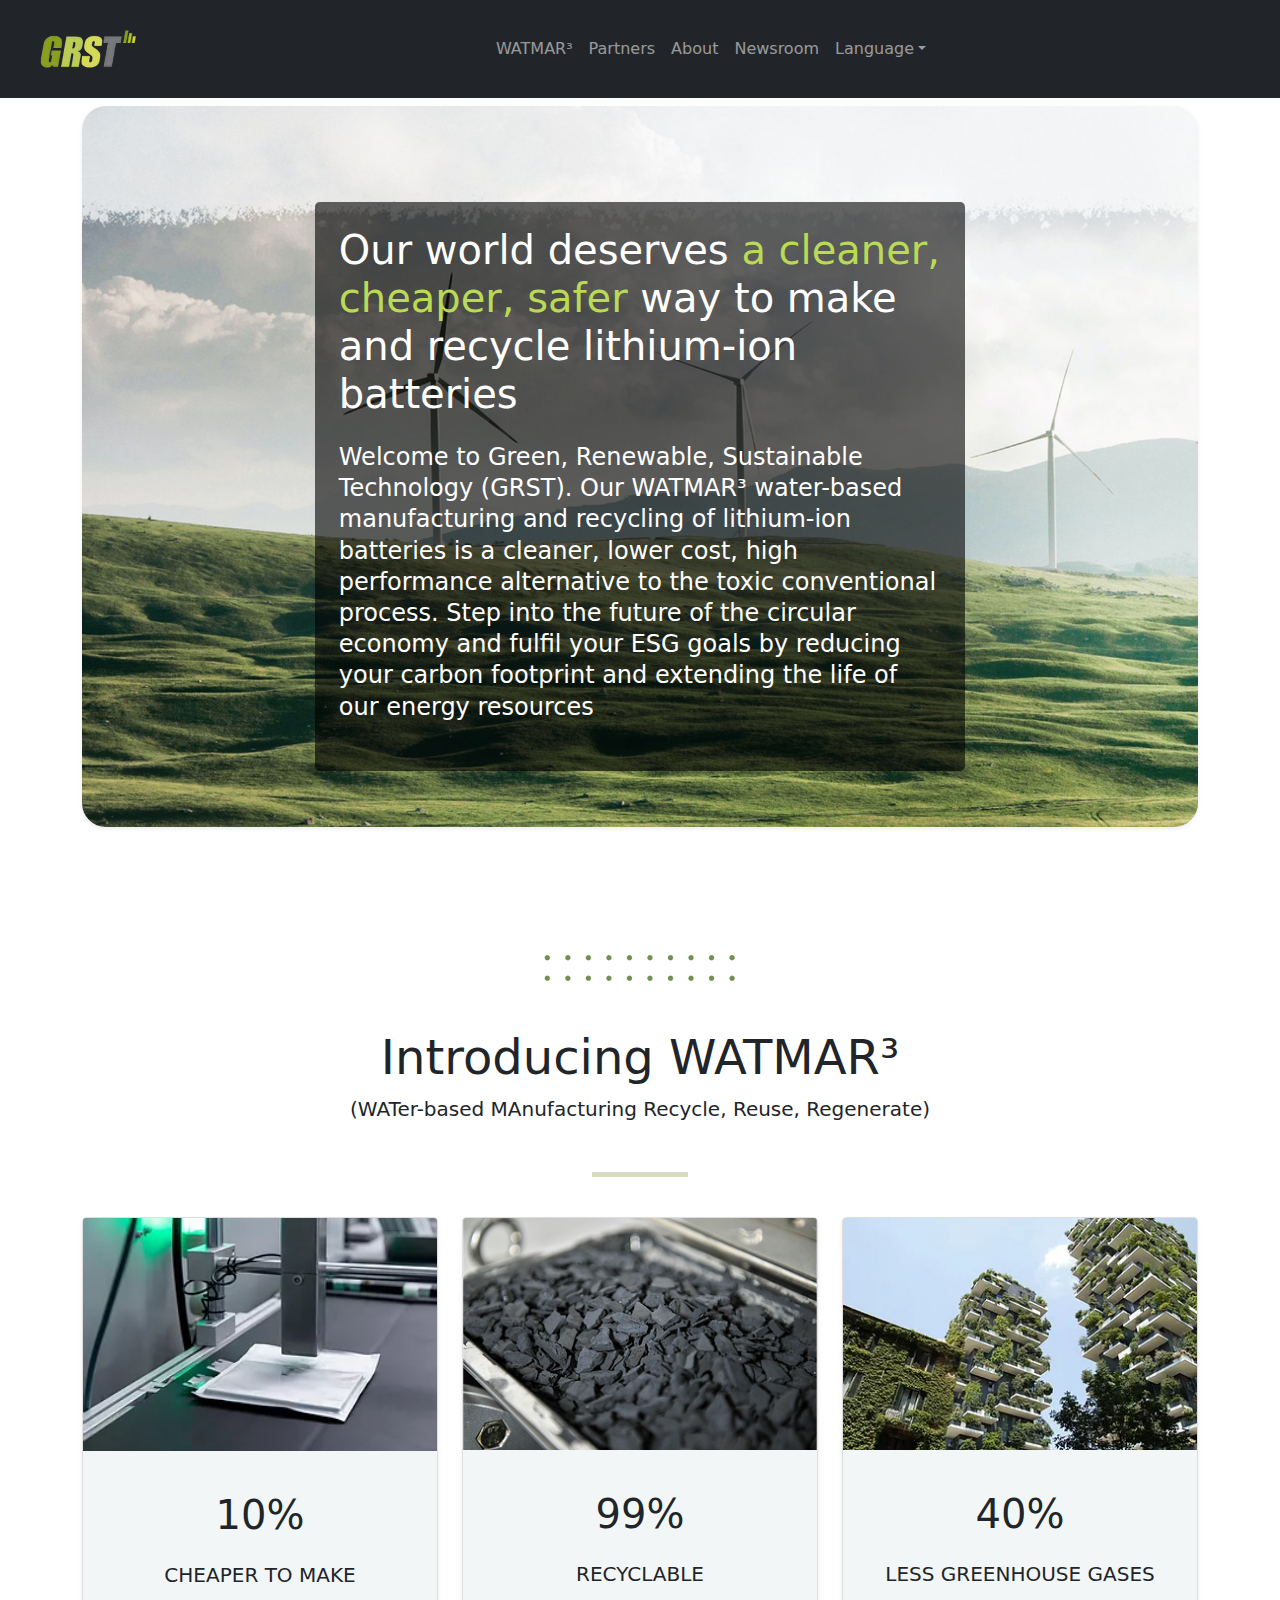
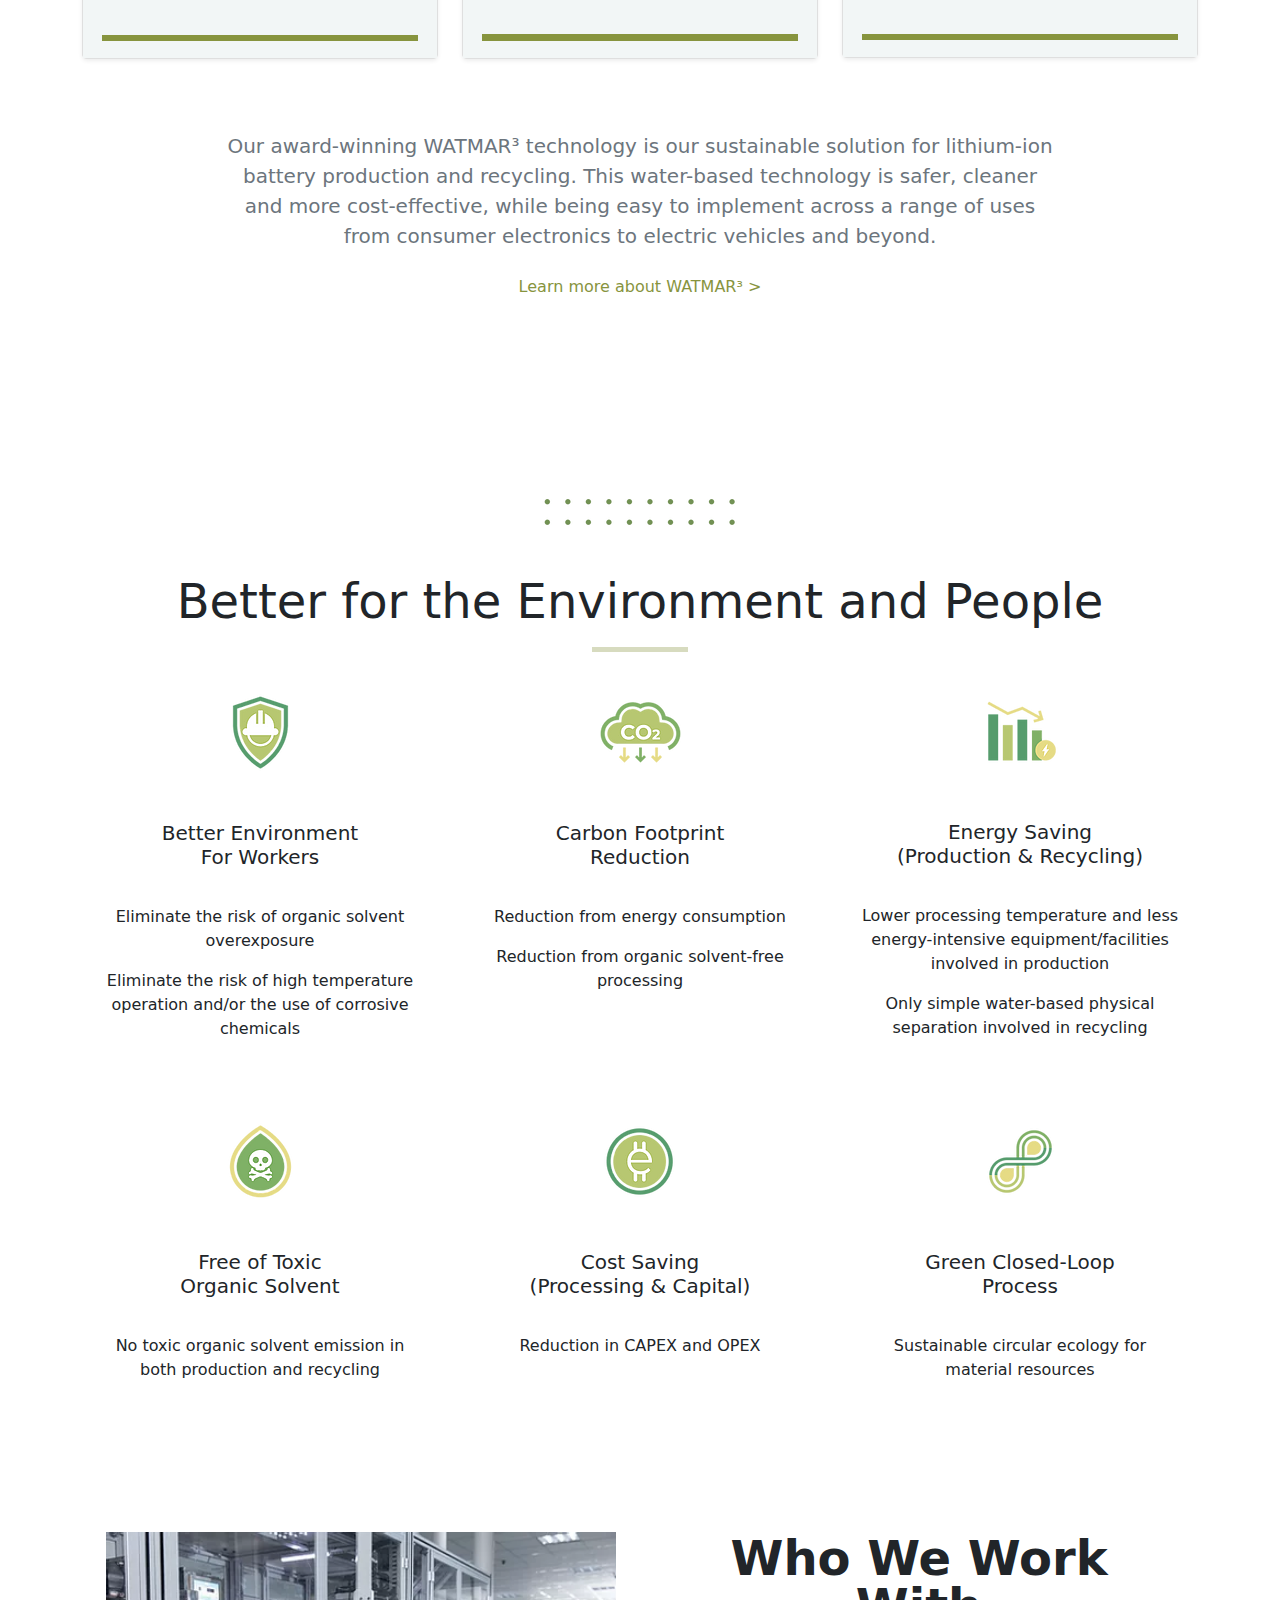
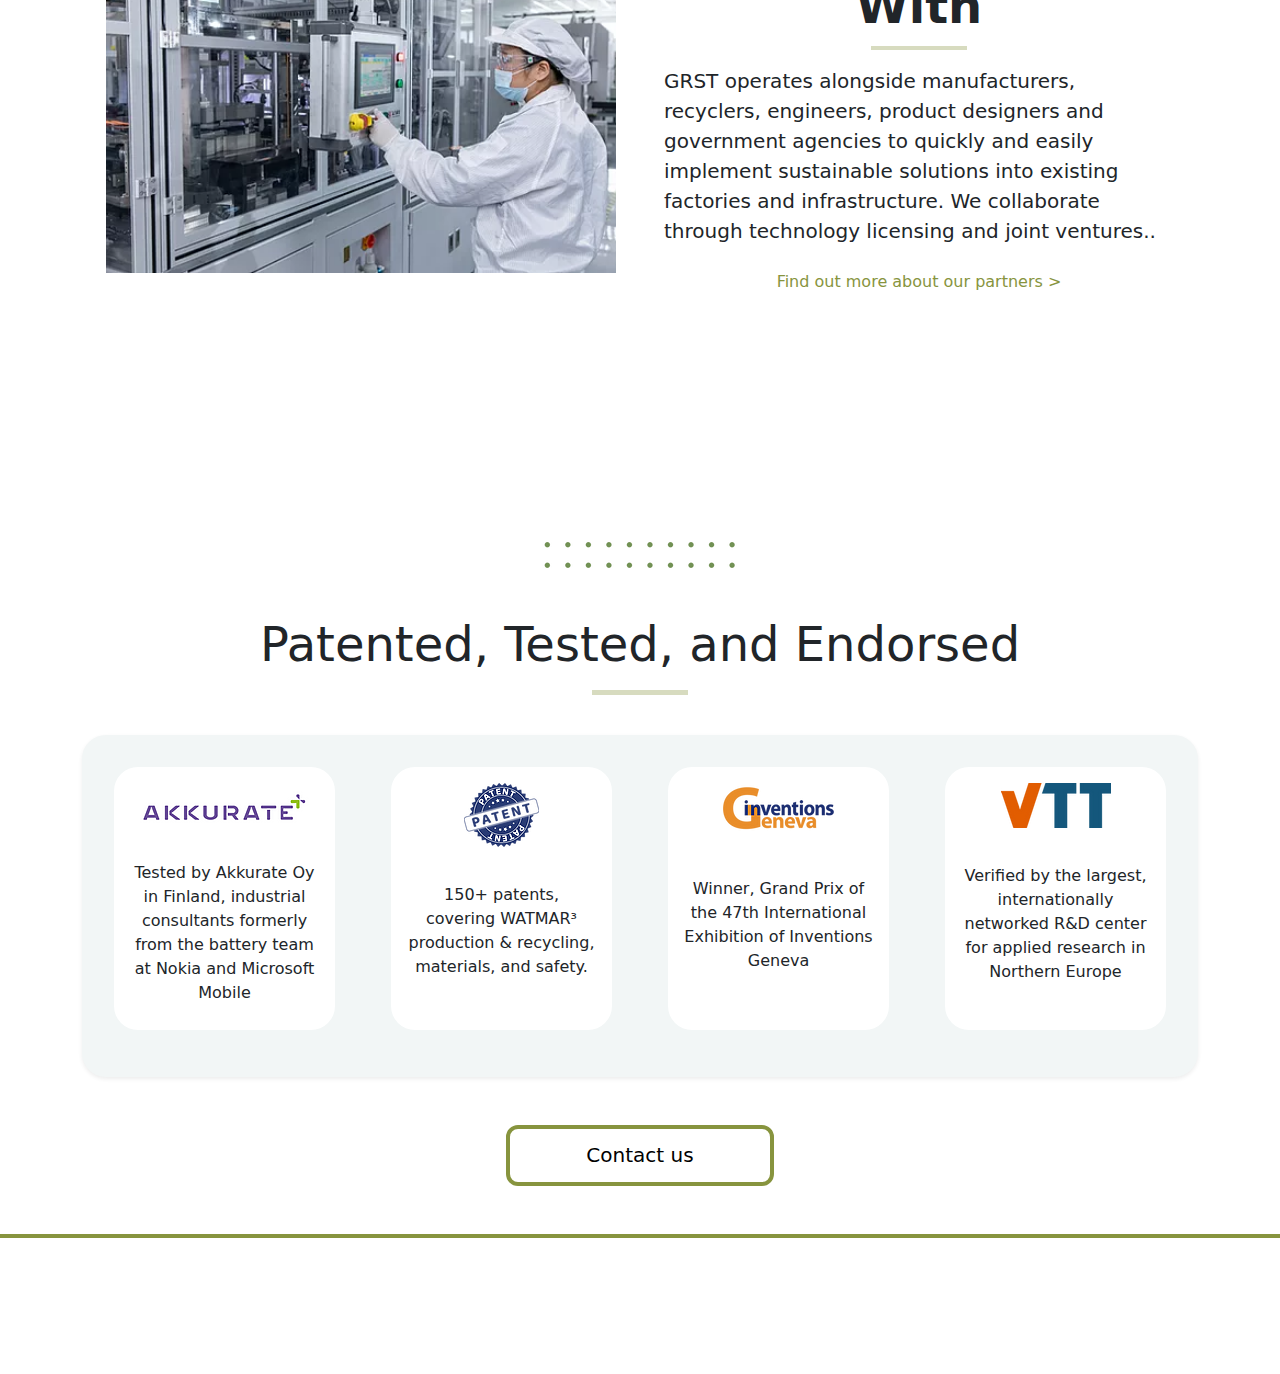
<file: index.html>
<!doctype html>
<html lang="en">
	<head>
		<meta charset="utf-8">
		<meta name="viewport" content="width=device-width, initial-scale=1">
		<meta name="description" content="">
		<meta name="author" content="Mark Otto, Jacob Thornton, and Bootstrap contributors">
		<meta name="generator" content="Hugo 0.84.0">
		<title>GRST</title>
		<link href="css/bootstrap.css" rel="stylesheet">
		<link href="css/offcanvas.css" rel="stylesheet">
		<link href="css/style.css" rel="stylesheet">
	</head>
	<body class="bg-white">

		<nav class="navbar navbar-expand-lg fixed-top navbar-dark bg-dark" aria-label="Main navigation">
			<div class="container-fluid">
				<a class="navbar-brand mx-2" href="index.html"><img src="img/grst.webp"></a>
				<button class="navbar-toggler p-0 border-0" type="button" id="navbarSideCollapse"
					aria-label="Toggle navigation">
					<span class="navbar-toggler-icon" style="float: right"></span>
				</button>

				<div class="navbar-collapse offcanvas-collapse justify-content-center" id="navbarsExampleDefault">
					<ul class="navbar-nav mb-2 mb-lg-0">
						
						<li class="nav-item">
							<a class="nav-link " href="watmar.html">WATMAR³</a>
						</li>
						<li class="nav-item">
							<a class="nav-link" href="partners.html">Partners</a>
						</li>
						<li class="nav-item ">
							<a class="nav-link" href="about.html">About</a>
						</li>
						<li class="nav-item ">
							<a class="nav-link" href="newroom.html">Newsroom</a>
						</li>
						<li class="nav-item dropdown">
							<a class="nav-link dropdown-toggle" href="#" id="dropdown01" data-bs-toggle="dropdown"
								aria-expanded="false">Language</a>
							<ul class="dropdown-menu" aria-labelledby="dropdown01">
								<li><a class="dropdown-item" href="#">English</a></li>
								<li><a class="dropdown-item" href="#">Chinese</a></li>
								<li><a class="dropdown-item" href="#">Korean</a></li>
							</ul>
						</li>
					</ul>
					
				</div>
			</div>
		</nav>



		<main class="container">

			<div class="my-3 p-3 bg-home rounded shadow-sm rounded-15">

				<div class="top-title mx-auto bg-dark-alpa rounded-3">
					<h1 class="fw-normal text-white">Our world deserves <span class="text-green">a cleaner, cheaper,
							safer</span> way to make and recycle lithium-ion batteries</h1>

					<p class="banner-content my-4 text-white ">Welcome to Green, Renewable, Sustainable Technology (GRST). Our
						WATMAR³ water-based manufacturing and recycling of lithium-ion batteries is a cleaner, lower
						cost, high performance alternative to the toxic conventional process. Step into the future of
						the circular economy and fulfil your ESG goals by reducing your carbon footprint and extending
						the life of our energy resources</p>
				</div>

			</div>


			<div class="d-flex justify-content-center d12-dots">
				<img src="img/12_dots.webp" />
			</div>

			<div class="col-md-12 my-5 text-center">
				<h1 class="display-5 fw-normal">Introducing WATMAR³</h1>
				<p class="lead fw-normal">(WATer-based MAnufacturing Recycle, Reuse, Regenerate)</p>
			</div>

			<div class="my-3  line-1 mx-auto ounded">

			</div>


			<div class=" row row-cols-1 row-cols-sm-2 row-cols-lg-3 g-4">

				<div class="col">
					<div class="card mb-4 rounded-3 shadow-sm">
						<img class="bd-placeholder-img card-img-top" src="img/1Z5A0874_JPG.webp" width="100%"
							height="100%" />

						<div class="card-body  text-center bg-light-green">
							<h1 class="card-title my-4 pricing-card-title">10%</h1>

							<h5 class="card-title my-3 pricing-card-title">CHEAPER TO MAKE</h5>

							<div class="my-3  line-2 mx-auto ounded">

							</div>

						</div>
					</div>
				</div>



				<div class="col">
					<div class="card mb-4 rounded-3 shadow-sm">
						<img class="bd-placeholder-img card-img-top" src="img/Picture3.webp" width="100%"
							height="100%" />

						<div class="card-body  text-center bg-light-green">
							<h1 class="card-title my-4 pricing-card-title">99%</h1>

							<h5 class="card-title my-3 pricing-card-title">RECYCLABLE</h5>

							<div class="my-3  line-2 mx-auto ounded">

							</div>

						</div>
					</div>
				</div>

				<div class="col">
					<div class="card mb-4 rounded-3 shadow-sm">
						<img class="bd-placeholder-img card-img-top" src="img/Green_Buildings.webp" width="100%"
							height="100%" />

						<div class="card-body  text-center bg-light-green">
							<h1 class="card-title my-4 pricing-card-title">40%</h1>

							<h5 class="card-title my-3 pricing-card-title">LESS GREENHOUSE GASES</h5>

							<div class="my-3  line-2 mx-auto ounded">

							</div>

						</div>
					</div>
				</div>


			</div>
			<div class="col-md-12 my-5 text-center">
				<p class="content-font-my  w-75 m-auto">Our award-winning WATMAR³ technology is our sustainable solution
					for lithium-ion battery production and recycling. This water-based technology is safer, cleaner and
					more cost-effective, while being easy to implement across a range of uses from consumer electronics
					to electric vehicles and beyond.</p>
				<div class="my-4"><a class="more-about-a " href="#">Learn more about WATMAR³ > </a></div>

			</div>

			<div class="my-3"><br /></div>


			<div class="d-flex justify-content-center d12-dots">
				<img src="img/12_dots.webp" />
			</div>

			<div class="col-md-12 my-5 text-center">
				<h1 class="display-5 fw-normal">Better for the Environment and People</h1>
				<div class="my-3  line-1 mx-auto ounded">
				</div>


				<div class=" row row-cols-1 row-cols-sm-2 row-cols-lg-3 g-4">

					<div class="col">
						<div class=" mb-4 rounded-3 ">
							<img class="d-block mx-auto mb-4 " src="img/icon-5.webp" />

							<div class="card-body  text-center bg-white">
								<h5 class="card-title my-2 pricing-card-title">Better Environment <br /> For Workers
								</h5>
								<div class="my-1"><br /></div>
								<p>Eliminate the risk of organic solvent overexposure</p>
								<p>Eliminate the risk of high temperature operation and/or the use of corrosive
									chemicals</p>

							</div>
						</div>
					</div>

					<div class="col">
						<div class=" mb-4 rounded-3 ">
							<img class="d-block mx-auto mb-4 " src="img/icon-2.webp" />

							<div class="card-body  text-center bg-white">
								<h5 class="card-title my-2 pricing-card-title">Carbon Footprint<br /> Reduction</h5>
								<div class="my-1"><br /></div>
								<p>Reduction from energy consumption</p>
								<p>Reduction from organic solvent-free processing</p>

							</div>
						</div>
					</div>

					<div class="col">
						<div class=" mb-4 rounded-3 ">
							<img class="d-block mx-auto mb-4 " src="img/icon-3.webp" />

							<div class="card-body  text-center bg-white">
								<h5 class="card-title my-2 pricing-card-title">Energy Saving<br />(Production &
									Recycling)</h5>
								<div class="my-1"><br /></div>
								<p>Lower processing temperature and less energy-intensive equipment/facilities involved
									in production</p>
								<p>Only simple water-based physical separation involved in recycling</p>

							</div>
						</div>
					</div>

					<div class="col">
						<div class=" mb-4 rounded-3 ">
							<img class="d-block mx-auto mb-4 " src="img/icon-4.webp" />

							<div class="card-body  text-center bg-white">
								<h5 class="card-title my-2 pricing-card-title">Free of Toxic <br /> Organic Solvent</h5>
								<div class="my-1"><br /></div>
								<p>No toxic organic solvent emission in both production and recycling</p>

							</div>
						</div>
					</div>

					<div class="col">
						<div class=" mb-4 rounded-3 ">
							<img class="d-block mx-auto mb-4 " src="img/icon-1.webp" />

							<div class="card-body  text-center bg-white">
								<h5 class="card-title my-2 pricing-card-title">Cost Saving <br /> (Processing & Capital)
								</h5>
								<div class="my-1"><br /></div>
								<p>Reduction in CAPEX and OPEX</p>

							</div>
						</div>
					</div>

					<div class="col">
						<div class=" mb-4 rounded-3 ">
							<img class="d-block mx-auto mb-4 " src="img/icon-6.webp" />

							<div class="card-body  text-center bg-white">
								<h5 class="card-title my-2 pricing-card-title">Green Closed-Loop <br /> Process</h5>
								<div class="my-1"><br /></div>
								<p>Sustainable circular ecology for material resources</p>

							</div>
						</div>
					</div>

				</div>



				<div class="container col-xxl-9 px-4 py-5">
					<div class="row flex-lg-row align-items-center g-5 py-5">
						<div class="col-10 col-sm-8 col-lg-6 m-auto">
							<img src="img/workstation-2.webp" class="d-block mx-lg-auto img-fluid"
								alt="Bootstrap Themes" width="100%" loading="lazy">
						</div>
						<div class="col-lg-6">
							<h1 class="display-5 fw-bold lh-1 mb-3">Who We Work With</h1>
							<div class="my-3 line-1-1 mx-auto"></div>
							<p class="lead text-start">GRST operates alongside manufacturers, recyclers, engineers,
								product designers and government agencies to quickly and easily implement sustainable
								solutions into existing factories and infrastructure. We collaborate through technology
								licensing and joint ventures..</p>
							<div class="my-4 mx-auto"><a class="more-about-a " href="#">Find out more about our partners
									> </a></div>
						</div>
					</div>
				</div>

				<div class="d-flex justify-content-center d12-dots">
					<img src="img/12_dots.webp" />
				</div>

				<div class="col-md-12 my-5 text-center">
					<h1 class="display-5 fw-normal">Patented, Tested, and Endorsed</h1>
					<div class="my-3  line-1 mx-auto ounded">
					</div>


					<div class="d-flex align-items-center p-3 my-3 rounded-15  bg-light-green shadow-sm">
						<div class=" row row-cols-1 row-cols-sm-2 row-cols-lg-4 g-4">

							<div class="col">
								<div class="mb-4 rounded-15  bg-white m-3 h-85">
									<img class="my-4 mx-auto mb-3 " src="img/2c_mv2.webp" />

									<div class="card-body  text-center">
										
										<div class="my-1"></div>
										<p>Tested by Akkurate Oy in Finland, industrial consultants formerly from the battery team at Nokia and Microsoft Mobile</p>
				
									</div>
								</div>
							</div>

							<div class="col">
								<div class="mb-4 rounded-15  bg-white m-3 h-85">
									<img class="my-3 mx-auto mb-3 " src="img/patent.webp" />
							
									<div class="card-body  text-center">
										
										<div class="my-1"></div>
										<p>150+ patents, covering WATMAR³ production & recycling, materials, and safety.</p>
							
									</div>
								</div>
							</div>

							<div class="col">
								<div class="mb-4 rounded-15  bg-white m-3 h-85">
									<img class="my-3 mx-auto mb-4 " src="img/1d_mv2.webp" />
							
									<div class="card-body  text-center">
										
										<div class="my-1"></div>
										<p>Winner, Grand Prix of the 47th International Exhibition of Inventions Geneva</p>
										
							
									</div>
								</div>
							</div>

							<div class="col">
								<div class="mb-4 rounded-15  bg-white m-3 h-85">
									<img class="my-3 mx-auto mb-3 " src="img/vtt-logo.webp" />
							
									<div class="card-body  text-center">
										
										<div class="my-1"></div>
										<p>Verified by the largest, internationally networked R&D center for applied research in Northern Europe</p>
										
							
									</div>
								</div>
							</div>



						</div>
					</div>

<div class="col-md-12 my-5 text-center bg-white">
	<button type="button" class="btn btn-lg btn-outline-contact rounded-3">Contact us</button>
</div>


		</main>

		<footer class="footer mt-auto bg-light">
			<div class="line-2-2">
			<div class="container  py-5">
				
				<div >
					<img src="img/grst.webp" />
					<span class="text-muted">©GRST 2021. All Rights Reserved.</span>
				</div>

				
			</div>
		</footer>


		<script src="js/bootstrap.bundle.js"></script>

		<script src="js/offcanvas.js"></script>
	</body>
</html>
</file>
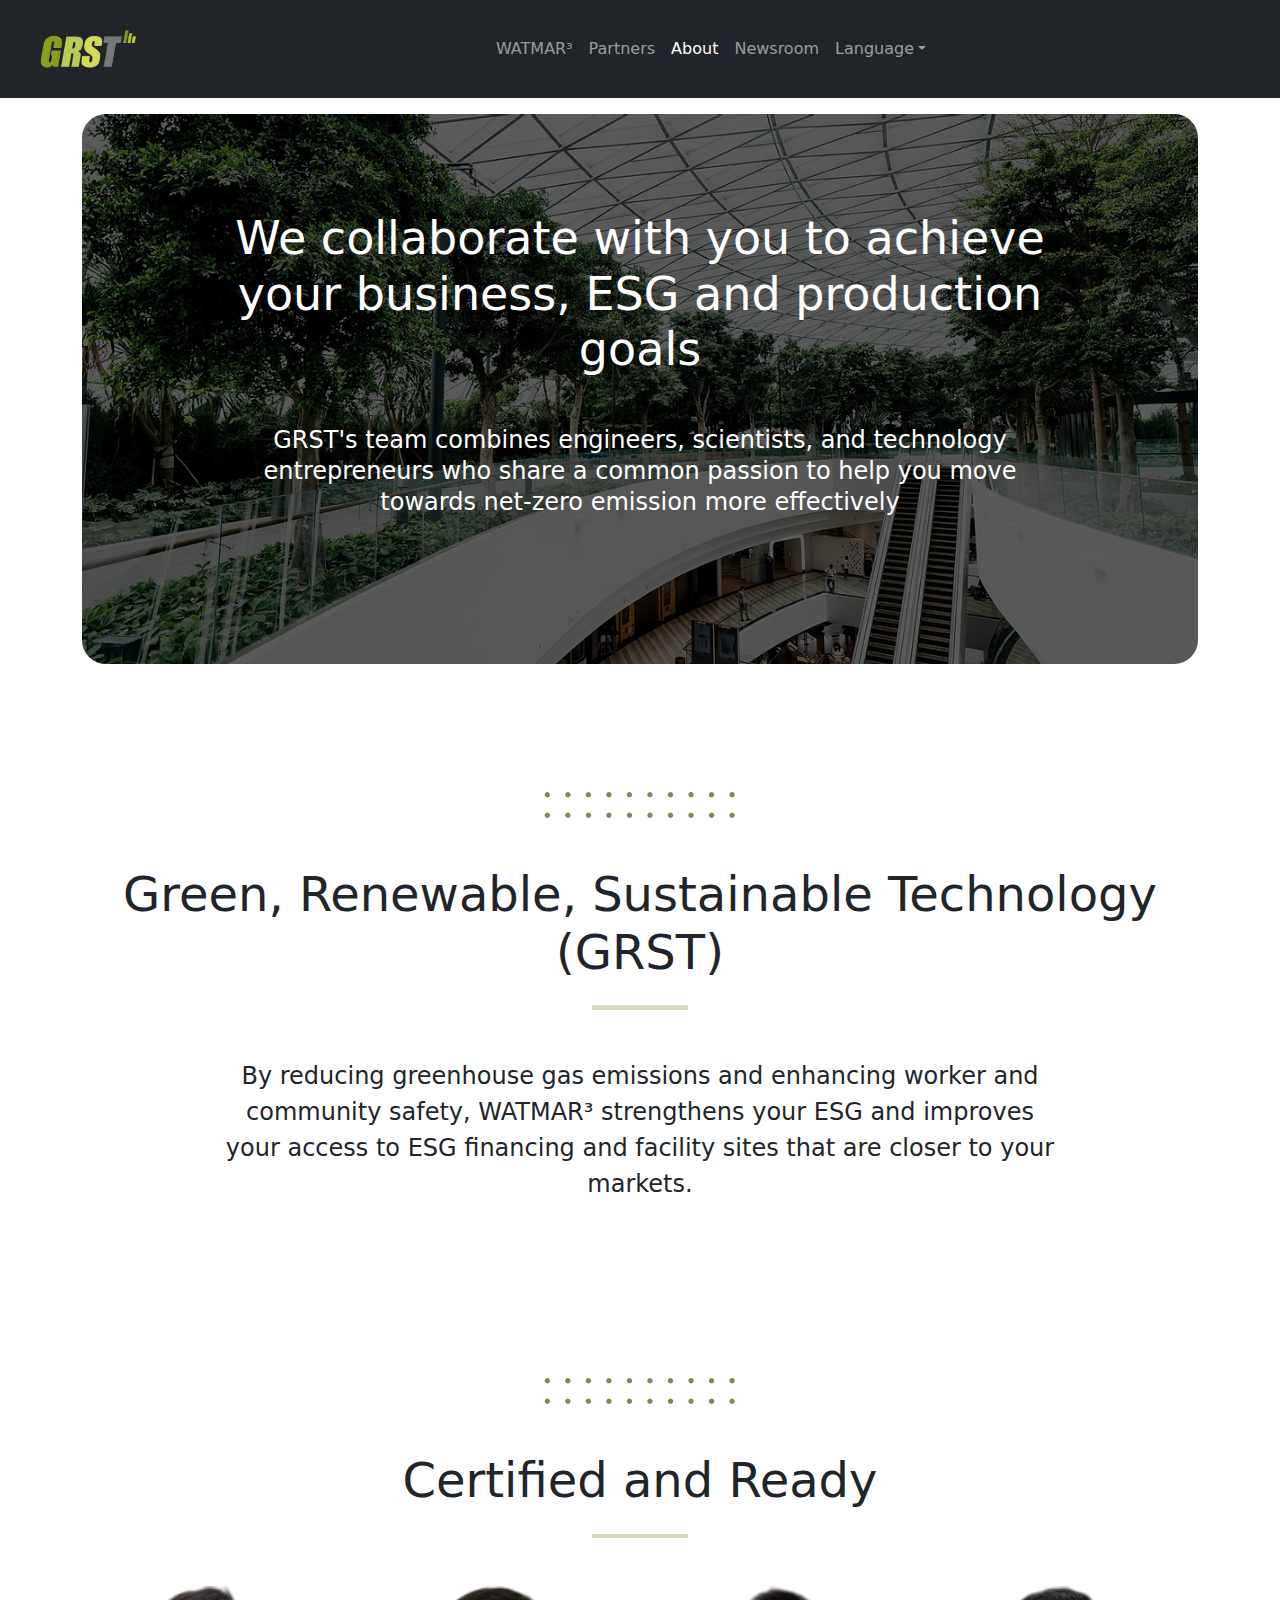
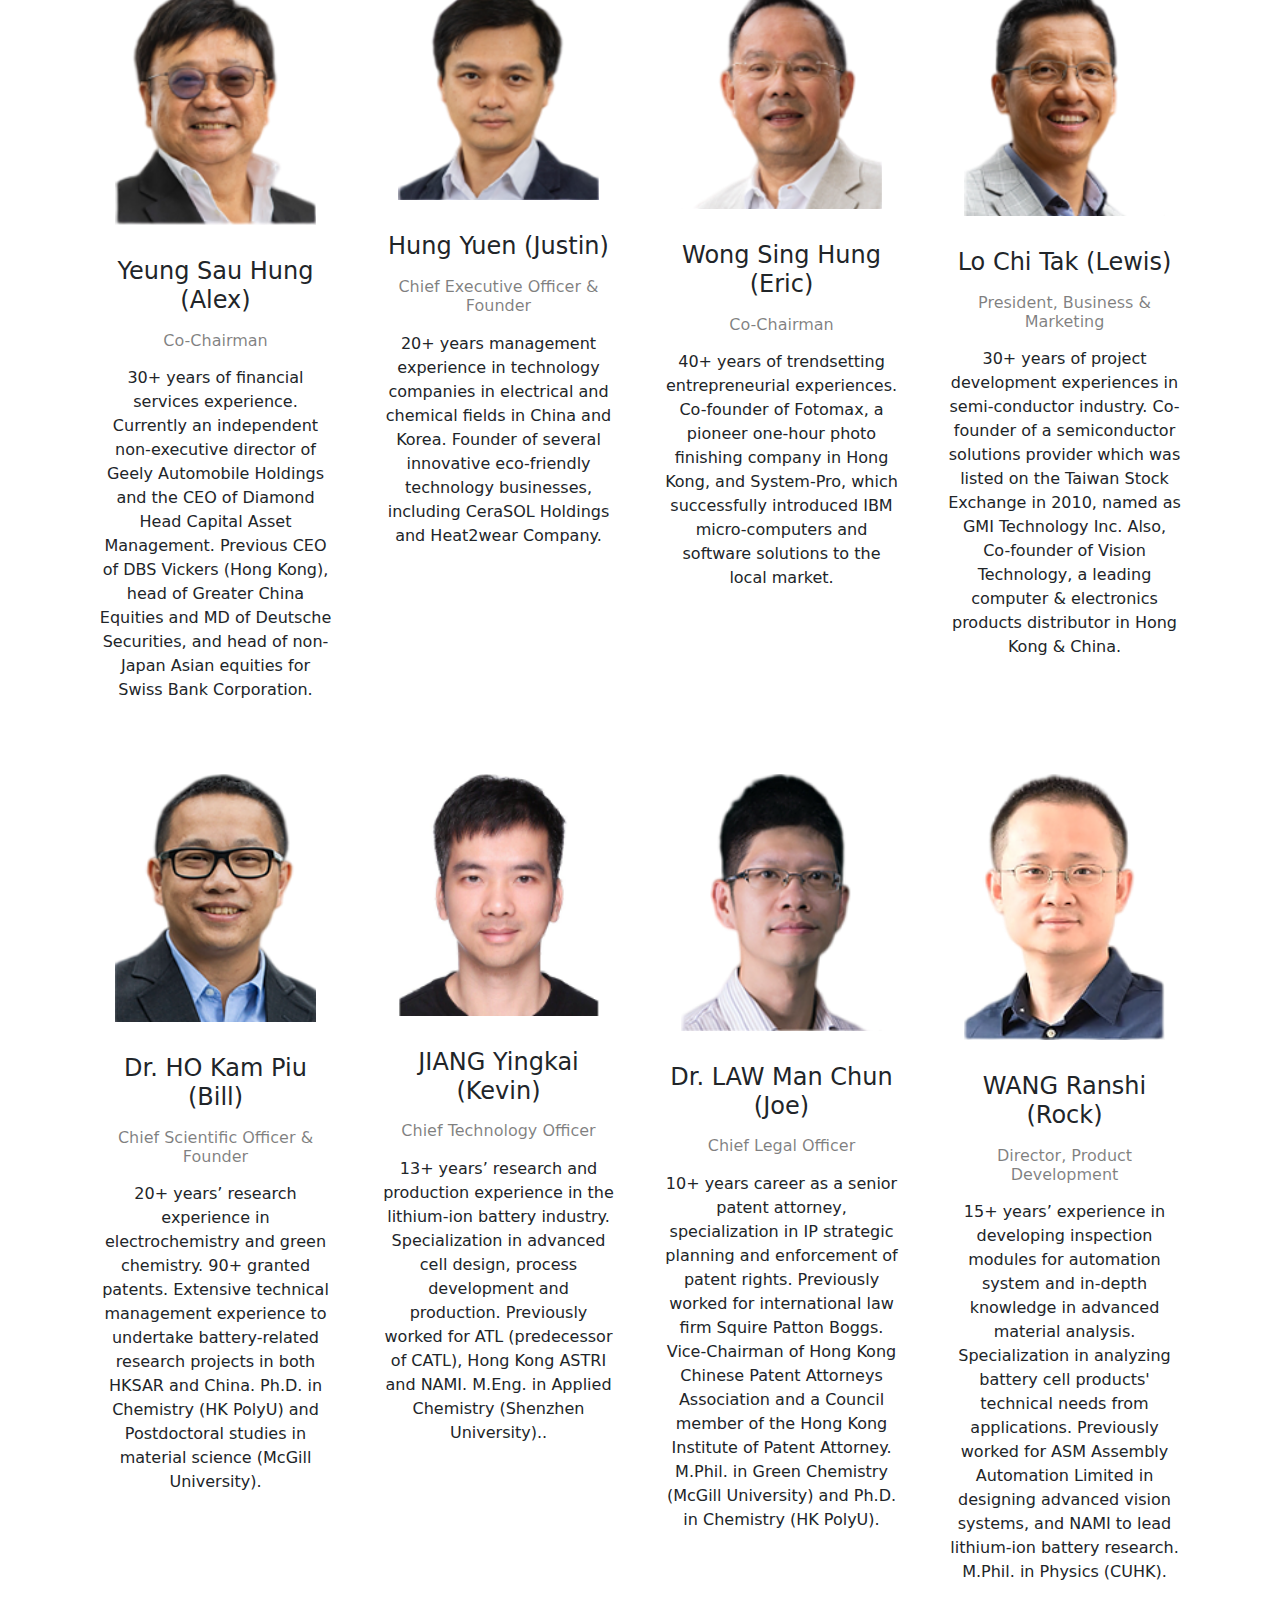
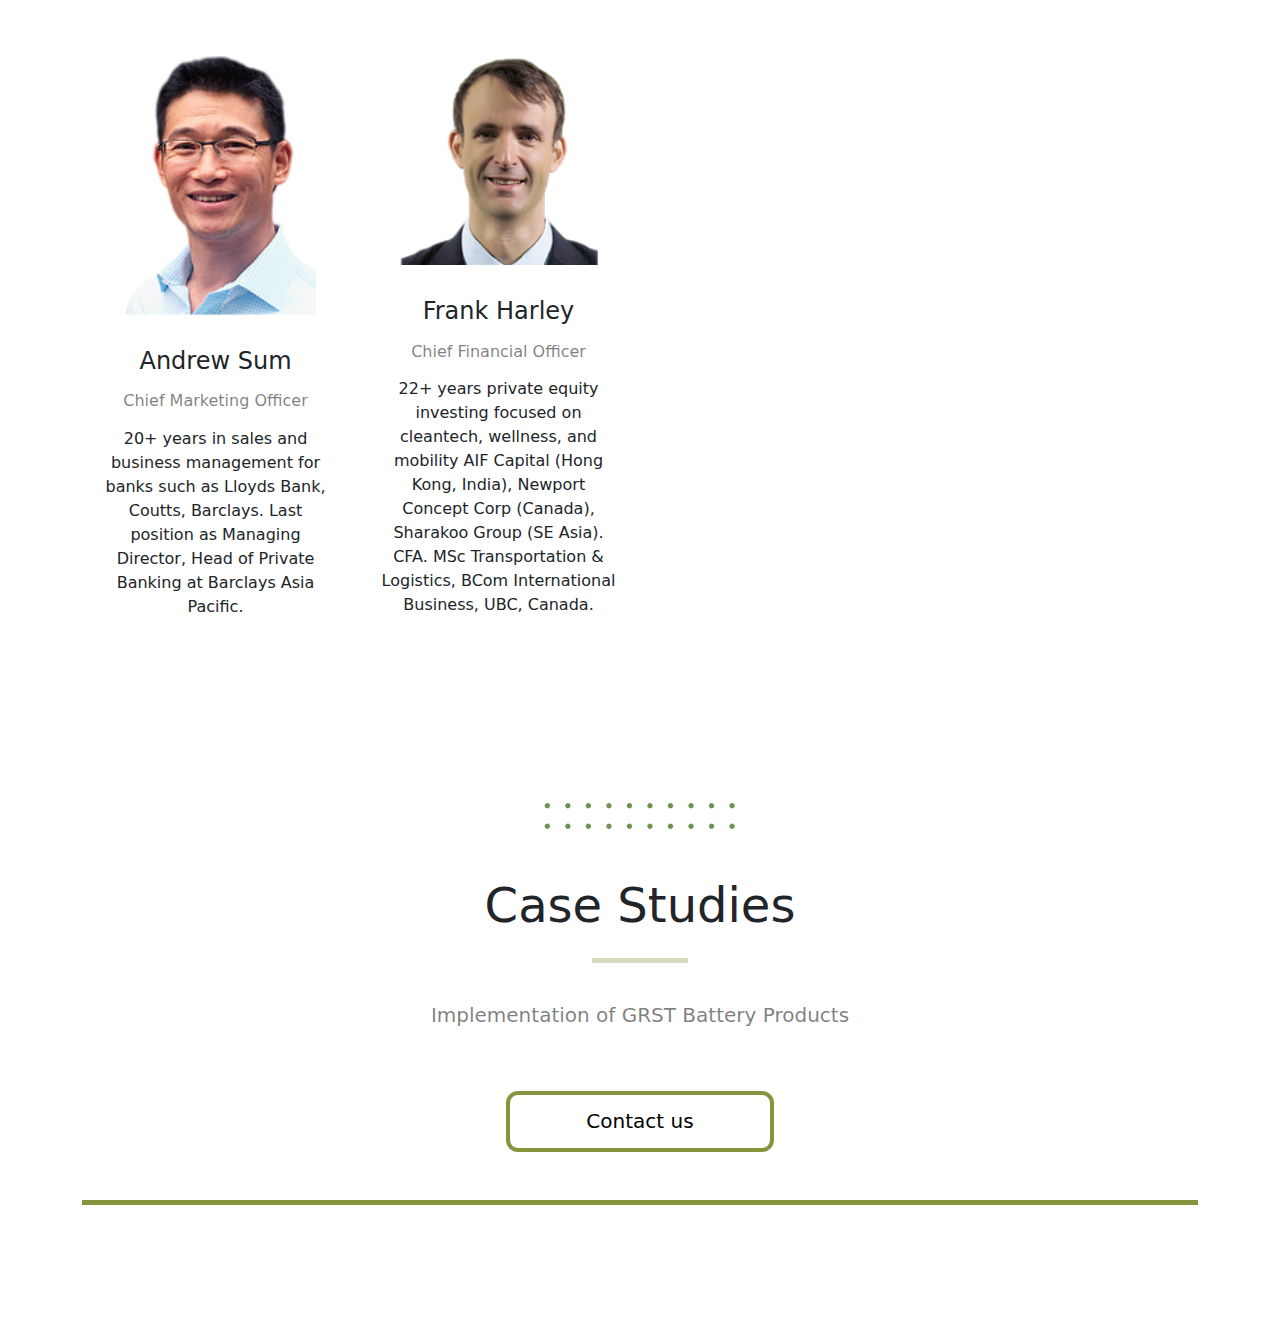
<file: about.html>
<!doctype html>
<html lang="en">
	<head>
		<meta charset="utf-8">
		<meta name="viewport" content="width=device-width, initial-scale=1">
		<meta name="description" content="">
		<title>GRST</title>
		<link href="css/bootstrap.css" rel="stylesheet">
		<link href="css/offcanvas.css" rel="stylesheet">
		<link href="css/style.css" rel="stylesheet">
	</head>
	<body class="bg-white">

		<nav class="navbar navbar-expand-lg fixed-top navbar-dark bg-dark" aria-label="Main navigation">
			<div class="container-fluid">
				<a class="navbar-brand mx-2" href="index.html"><img src="img/grst.webp"></a>
				<button class="navbar-toggler p-0 border-0" type="button" id="navbarSideCollapse"
					aria-label="Toggle navigation">
					<span class="navbar-toggler-icon" style="float: right"></span>
				</button>

				<div class="navbar-collapse offcanvas-collapse justify-content-center" id="navbarsExampleDefault">
					<ul class="navbar-nav mb-2 mb-lg-0">

						<li class="nav-item">
							<a class="nav-link " href="watmar.html">WATMAR³</a>
						</li>
						<li class="nav-item">
							<a class="nav-link" href="partners.html">Partners</a>
						</li>
						<li class="nav-item ">
							<a class="nav-link active" href="about.html">About</a>
						</li>
						<li class="nav-item ">
							<a class="nav-link" href="newroom.html">Newsroom</a>
						</li>
						<li class="nav-item dropdown">
							<a class="nav-link dropdown-toggle" href="#" id="dropdown01" data-bs-toggle="dropdown"
								aria-expanded="false">Language</a>
							<ul class="dropdown-menu" aria-labelledby="dropdown01">
								<li><a class="dropdown-item" href="#">English</a></li>
								<li><a class="dropdown-item" href="#">Chinese</a></li>
								<li><a class="dropdown-item" href="#">Korean</a></li>
							</ul>
						</li>
					</ul>

				</div>
			</div>
		</nav>



		<main class="container">

			<div class="my-4  bg-about rounded-15">

				<div class="justify-content-center bg-dark-alpa top-height rounded-15 display-flex">
					<div class="banner-partners-content align-self-center  text-white rounded-15">
						<p class="banner-title text-white text-center">We collaborate with you to achieve your business,
							ESG and production goals</p>

						<p class="banner-content my-5 m-5 text-white text-center">GRST's team combines engineers,
							scientists, and technology entrepreneurs who share a common passion to help you move towards
							net-zero emission more effectively</p>
					</div>

				</div>
			</div>


			<div class="d-flex justify-content-center d12-dots">
				<img src="img/12_dots.webp" />
			</div>

			<div class="col-md-12 my-5 text-center">
				<h1 class="display-5 fw-normal">Green, Renewable, Sustainable Technology (GRST)</h1>

				<div class="my-4  line-1 mx-auto ounded">

				</div>

				<div class=" col-xxl-12 mt-5 w-75 mx-auto">
					<div class="banner-content fw-light text-center lh-base">By reducing greenhouse gas
						emissions
						and
						enhancing worker and community safety, WATMAR³ strengthens your ESG and improves
						your
						access to ESG financing and facility sites that are closer to your markets.
					</div>
				</div>



			</div>


		</main>






		<div class="bg-white ">

			<div class="container">

				<div class="d-flex justify-content-center d12-dots">
					<img src="img/12_dots.webp" class="mt-5" />
				</div>

				<div class="col-md-12 my-5 text-center">
					<h1 class="display-5 fw-normal">Certified and Ready</h1>

					<div class="my-4  line-1 mx-auto ounded">

					</div>

				</div>




				<div class=" row row-cols-1 row-cols-md-2 row-cols-lg-4 g-3">

					<div class="col">
						<div class="card mb-4 rounded-3 border-0 justify-content-center">
							<img class="bd-placeholder-img card-img-top w-75 mx-auto"
								src="img/1625107381163-ckt.webp" />

							<div class="card-body  text-center ">
								<div class="card-title my-3 h4">Yeung Sau Hung (Alex)</div>

								<div class="card-title my-3 h6 text-black-50">Co-Chairman</div>
								<div class="h6 card-text my-3  text-dark lh-base">30+ years of financial services
									experience. Currently an independent non-executive director of Geely Automobile
									Holdings and the CEO of Diamond Head Capital Asset Management. Previous CEO of DBS
									Vickers (Hong Kong), head of Greater China Equities and MD of Deutsche Securities,
									and head of non-Japan Asian equities for Swiss Bank Corporation.</div>

							</div>
						</div>
					</div>

					<div class="col">
						<div class="card mb-4 rounded-3 border-0 justify-content-center">
							<img class="bd-placeholder-img card-img-top w-75 mx-auto" src="img/justin.webp" />

							<div class="card-body  text-center ">
								<div class="card-title my-3 h4">Hung Yuen (Justin)</div>

								<div class="card-title my-3 h6 text-black-50">Chief Executive Officer & Founder</div>
								<div class="h6 card-text my-3  text-dark lh-base">20+ years management experience in
									technology companies in electrical and chemical fields in China and Korea. Founder
									of several innovative eco-friendly technology businesses, including CeraSOL Holdings
									and Heat2wear Company.</div>

							</div>
						</div>
					</div>

					<div class="col">
						<div class="card mb-4 rounded-3 border-0 justify-content-center">
							<img class="bd-placeholder-img card-img-top w-75 mx-auto" src="img/sing.webp" />

							<div class="card-body  text-center ">
								<div class="card-title my-3 h4">Wong Sing Hung (Eric)</div>

								<div class="card-title my-3 h6 text-black-50">Co-Chairman</div>
								<div class="h6 card-text my-3  text-dark lh-base">40+ years of trendsetting
									entrepreneurial experiences. Co-founder of Fotomax, a pioneer one-hour photo
									finishing company in Hong Kong, and System-Pro, which successfully introduced IBM
									micro-computers and software solutions to the local market.</div>

							</div>
						</div>
					</div>

					<div class="col">
						<div class="card mb-4 rounded-3 border-0 justify-content-center">
							<img class="bd-placeholder-img card-img-top w-75 mx-auto" src="img/lewis.webp" />

							<div class="card-body  text-center ">
								<div class="card-title my-3 h4">Lo Chi Tak (Lewis)</div>

								<div class="card-title my-3 h6 text-black-50">President, Business & Marketing</div>
								<div class="h6 card-text my-3  text-dark lh-base">30+ years of project development
									experiences in semi-conductor industry. Co-founder of a semiconductor solutions
									provider which was listed on the Taiwan Stock Exchange in 2010, named as GMI
									Technology Inc. Also, Co-founder of Vision Technology, a leading computer &
									electronics products distributor in Hong Kong & China.</div>

							</div>
						</div>
					</div>


					<div class="col">
						<div class="card mb-4 rounded-3 border-0 justify-content-center">
							<img class="bd-placeholder-img card-img-top w-75 mx-auto" src="img/bill.webp" />

							<div class="card-body  text-center ">
								<div class="card-title my-3 h4">Dr. HO Kam Piu (Bill)</div>

								<div class="card-title my-3 h6 text-black-50">Chief Scientific Officer & Founder</div>
								<div class="h6 card-text my-3  text-dark lh-base">20+ years’ research experience in
									electrochemistry and green chemistry. 90+ granted patents. Extensive technical
									management experience to undertake battery-related research projects in both HKSAR
									and China. Ph.D. in Chemistry (HK PolyU) and Postdoctoral studies in material
									science (McGill University).</div>

							</div>
						</div>
					</div>

					<div class="col">
						<div class="card mb-4 rounded-3 border-0 justify-content-center">
							<img class="bd-placeholder-img card-img-top w-75 mx-auto" src="img/kevin.webp" />

							<div class="card-body  text-center ">
								<div class="card-title my-3 h4">JIANG Yingkai (Kevin)</div>

								<div class="card-title my-3 h6 text-black-50">Chief Technology Officer</div>
								<div class="h6 card-text my-3  text-dark lh-base">13+ years’ research and production
									experience in the lithium-ion battery industry. Specialization in advanced cell
									design, process development and production. Previously worked for ATL (predecessor
									of CATL), Hong Kong ASTRI and NAMI. M.Eng. in Applied Chemistry (Shenzhen
									University)..</div>

							</div>
						</div>
					</div>

					<div class="col">
						<div class="card mb-4 rounded-3 border-0 justify-content-center">
							<img class="bd-placeholder-img card-img-top w-75 mx-auto" src="img/joe.webp" />

							<div class="card-body  text-center ">
								<div class="card-title my-3 h4">Dr. LAW Man Chun (Joe)</div>

								<div class="card-title my-3 h6 text-black-50">Chief Legal Officer</div>
								<div class="h6 card-text my-3  text-dark lh-base">10+ years career as a senior patent
									attorney, specialization in IP strategic planning and enforcement of patent rights.
									Previously worked for international law firm Squire Patton Boggs. Vice-Chairman of
									Hong Kong Chinese Patent Attorneys Association and a Council member of the Hong Kong
									Institute of Patent Attorney. M.Phil. in Green Chemistry (McGill University) and
									Ph.D. in Chemistry (HK PolyU).</div>

							</div>
						</div>
					</div>

					<div class="col">
						<div class="card mb-4 rounded-3 border-0 justify-content-center">
							<img class="bd-placeholder-img card-img-top w-75 mx-auto" src="img/rock.webp" />

							<div class="card-body  text-center ">
								<div class="card-title my-3 h4">WANG Ranshi (Rock)</div>

								<div class="card-title my-3 h6 text-black-50">Director, Product Development</div>
								<div class="h6 card-text my-3  text-dark lh-base">15+ years’ experience in developing
									inspection modules for automation system and in-depth knowledge in advanced material
									analysis. Specialization in analyzing battery cell products' technical needs from
									applications. Previously worked for ASM Assembly Automation Limited in designing
									advanced vision systems, and NAMI to lead lithium-ion battery research. M.Phil. in
									Physics (CUHK).</div>

							</div>
						</div>
					</div>





					<div class="col">
						<div class="card mb-4 rounded-3 border-0 justify-content-center">
							<img class="bd-placeholder-img card-img-top w-75 mx-auto" src="img/sum.webp" />

							<div class="card-body  text-center ">
								<div class="card-title my-3 h4">Andrew Sum</div>

								<div class="card-title my-3 h6 text-black-50">Chief Marketing Officer</div>
								<div class="h6 card-text my-3  text-dark lh-base">20+ years in sales and business
									management for banks such as Lloyds Bank, Coutts, Barclays. Last position as
									Managing Director, Head of Private Banking at Barclays Asia Pacific.</div>

							</div>
						</div>
					</div>

					<div class="col">
						<div class="card mb-4 rounded-3 border-0 justify-content-center">
							<img class="bd-placeholder-img card-img-top w-75 mx-auto" src="img/frank.webp" />

							<div class="card-body  text-center ">
								<div class="card-title my-3 h4">Frank Harley</div>

								<div class="card-title my-3 h6 text-black-50">Chief Financial Officer</div>
								<div class="h6 card-text my-3  text-dark lh-base">22+ years private equity investing
									focused on cleantech, wellness, and mobility AIF Capital (Hong Kong, India), Newport
									Concept Corp (Canada), Sharakoo Group (SE Asia). CFA. MSc Transportation &
									Logistics, BCom International Business, UBC, Canada.</div>

							</div>
						</div>
					</div>





				</div>


			</div>


			<div class="container">

				<div class="d-flex justify-content-center d12-dots">
					<img src="img/12_dots.webp" />
				</div>

				<div class="col-md-12 my-5 text-center">
					<h1 class="display-5 fw-normal">Case Studies</h1>

					<div class="my-4  line-1 mx-auto ounded">

					</div>

					<div class="h5 fw-normal text-black-50">Implementation of GRST Battery Products</div>

					<div class="row row-cols-1 row-cols-md-2 row-cols-lg-2 g-4 my-3">

						

						

						

						

					</div>

				</div>








				<div class="col-md-12 my-5 text-center bg-white">
					<button type="button" class="btn btn-lg btn-outline-contact rounded-3">Contact us</button>
				</div>





				<footer class="footer mt-auto bg-light">
					<div class="line-2-2">
						<div class="container  py-5">

							<div>
								<img src="img/grst.webp" />
								<span class="text-muted">©GRST 2021. All Rights Reserved.</span>
							</div>


						</div>
				</footer>


				<script src="js/bootstrap.bundle.js"></script>

				<script src="js/offcanvas.js"></script>
	</body>
</html>
</file>
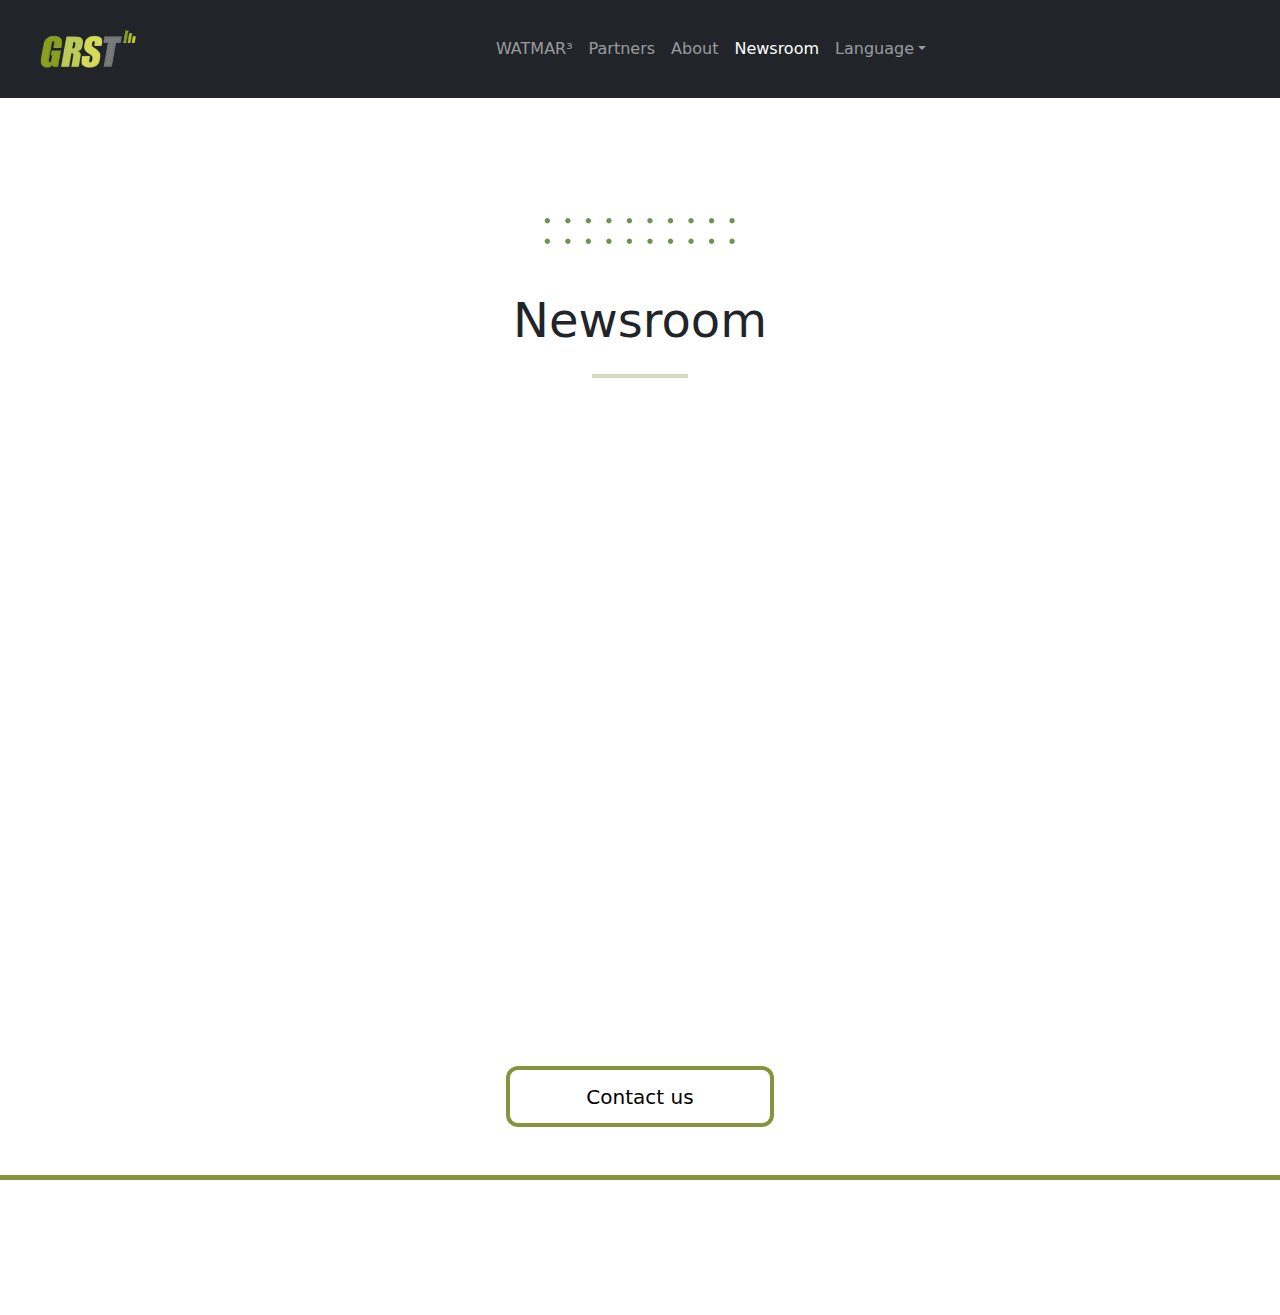
<file: newroom.html>
<!doctype html>
<html lang="en">
	<head>
		<meta charset="utf-8">
		<meta name="viewport" content="width=device-width, initial-scale=1">
		<meta name="description" content="">
		<title>GRST</title>
		<link href="css/bootstrap.css" rel="stylesheet">
		<link href="css/offcanvas.css" rel="stylesheet">
		<link href="css/style.css" rel="stylesheet">
	</head>
	<body class="bg-white">

		<nav class="navbar navbar-expand-lg fixed-top navbar-dark bg-dark" aria-label="Main navigation">
			<div class="container-fluid">
				<a class="navbar-brand mx-2" href="index.html"><img src="img/grst.webp"></a>
				<button class="navbar-toggler p-0 border-0" type="button" id="navbarSideCollapse"
					aria-label="Toggle navigation">
					<span class="navbar-toggler-icon" style="float: right"></span>
				</button>

				<div class="navbar-collapse offcanvas-collapse justify-content-center" id="navbarsExampleDefault">
					<ul class="navbar-nav mb-2 mb-lg-0">

						<li class="nav-item">
							<a class="nav-link " href="watmar.html">WATMAR³</a>
						</li>
						<li class="nav-item">
							<a class="nav-link" href="partners.html">Partners</a>
						</li>
						<li class="nav-item ">
							<a class="nav-link" href="about.html">About</a>
						</li>
						<li class="nav-item ">
							<a class="nav-link active" href="newroom.html">Newsroom</a>
						</li>
						<li class="nav-item dropdown">
							<a class="nav-link dropdown-toggle" href="#" id="dropdown01" data-bs-toggle="dropdown"
								aria-expanded="false">Language</a>
							<ul class="dropdown-menu" aria-labelledby="dropdown01">
								<li><a class="dropdown-item" href="#">English</a></li>
								<li><a class="dropdown-item" href="#">Chinese</a></li>
								<li><a class="dropdown-item" href="#">Korean</a></li>
							</ul>
						</li>
					</ul>

				</div>
			</div>
		</nav>



		<main class="container">

			


			<div class="d-flex justify-content-center d12-dots">
				<img src="img/12_dots.webp" />
			</div>

			<div class="col-md-12 my-5 text-center">
				<h1 class="display-5 fw-normal">Newsroom</h1>

				<div class="my-4  line-1 mx-auto ounded">



			</div>
			
			
			
			<div style="height: 600px;"></div>


		</main>






		



			







				<div class="col-md-12 my-5 text-center bg-white">
					<button type="button" class="btn btn-lg btn-outline-contact rounded-3">Contact us</button>
				</div>





				<footer class="footer mt-auto bg-light">
					<div class="line-2-2">
						<div class="container  py-5">

							<div>
								<img src="img/grst.webp" />
								<span class="text-muted">©GRST 2021. All Rights Reserved.</span>
							</div>


						</div>
				</footer>


				<script src="js/bootstrap.bundle.js"></script>

				<script src="js/offcanvas.js"></script>
	</body>
</html>
</file>
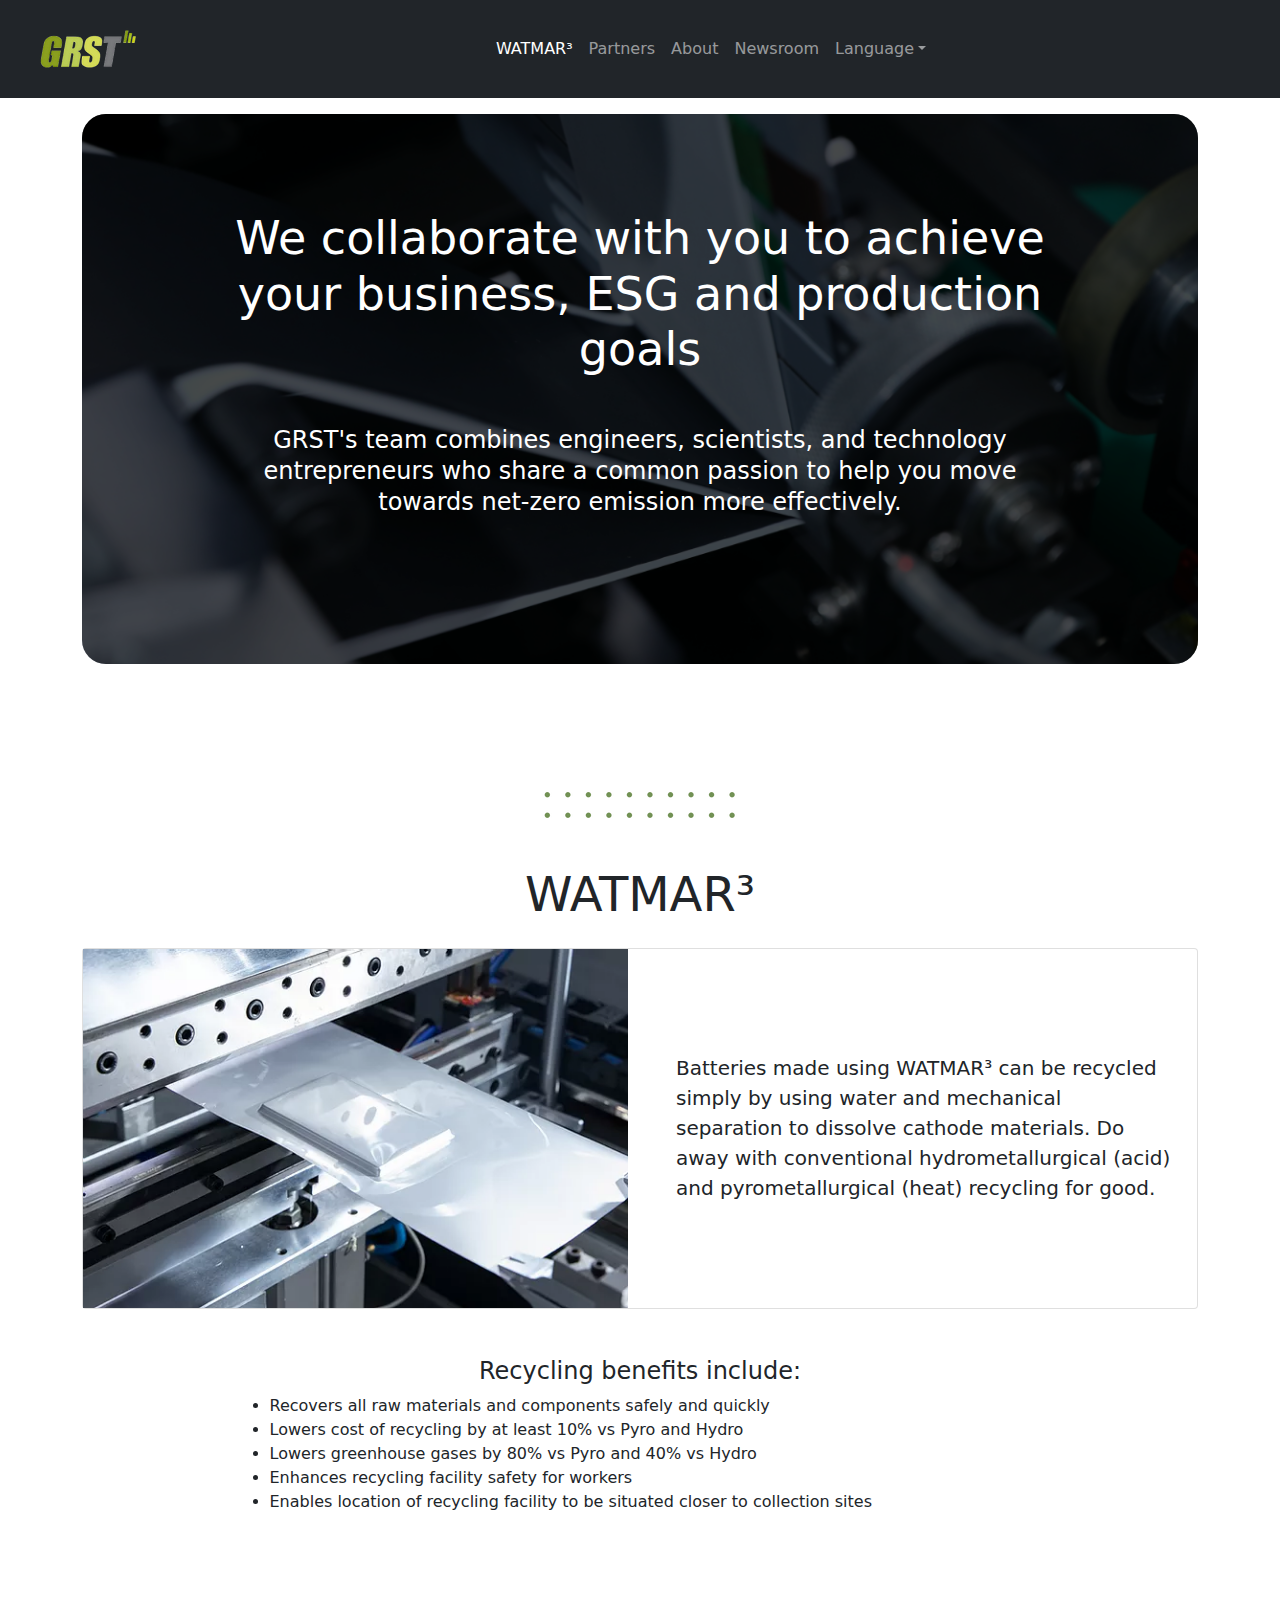
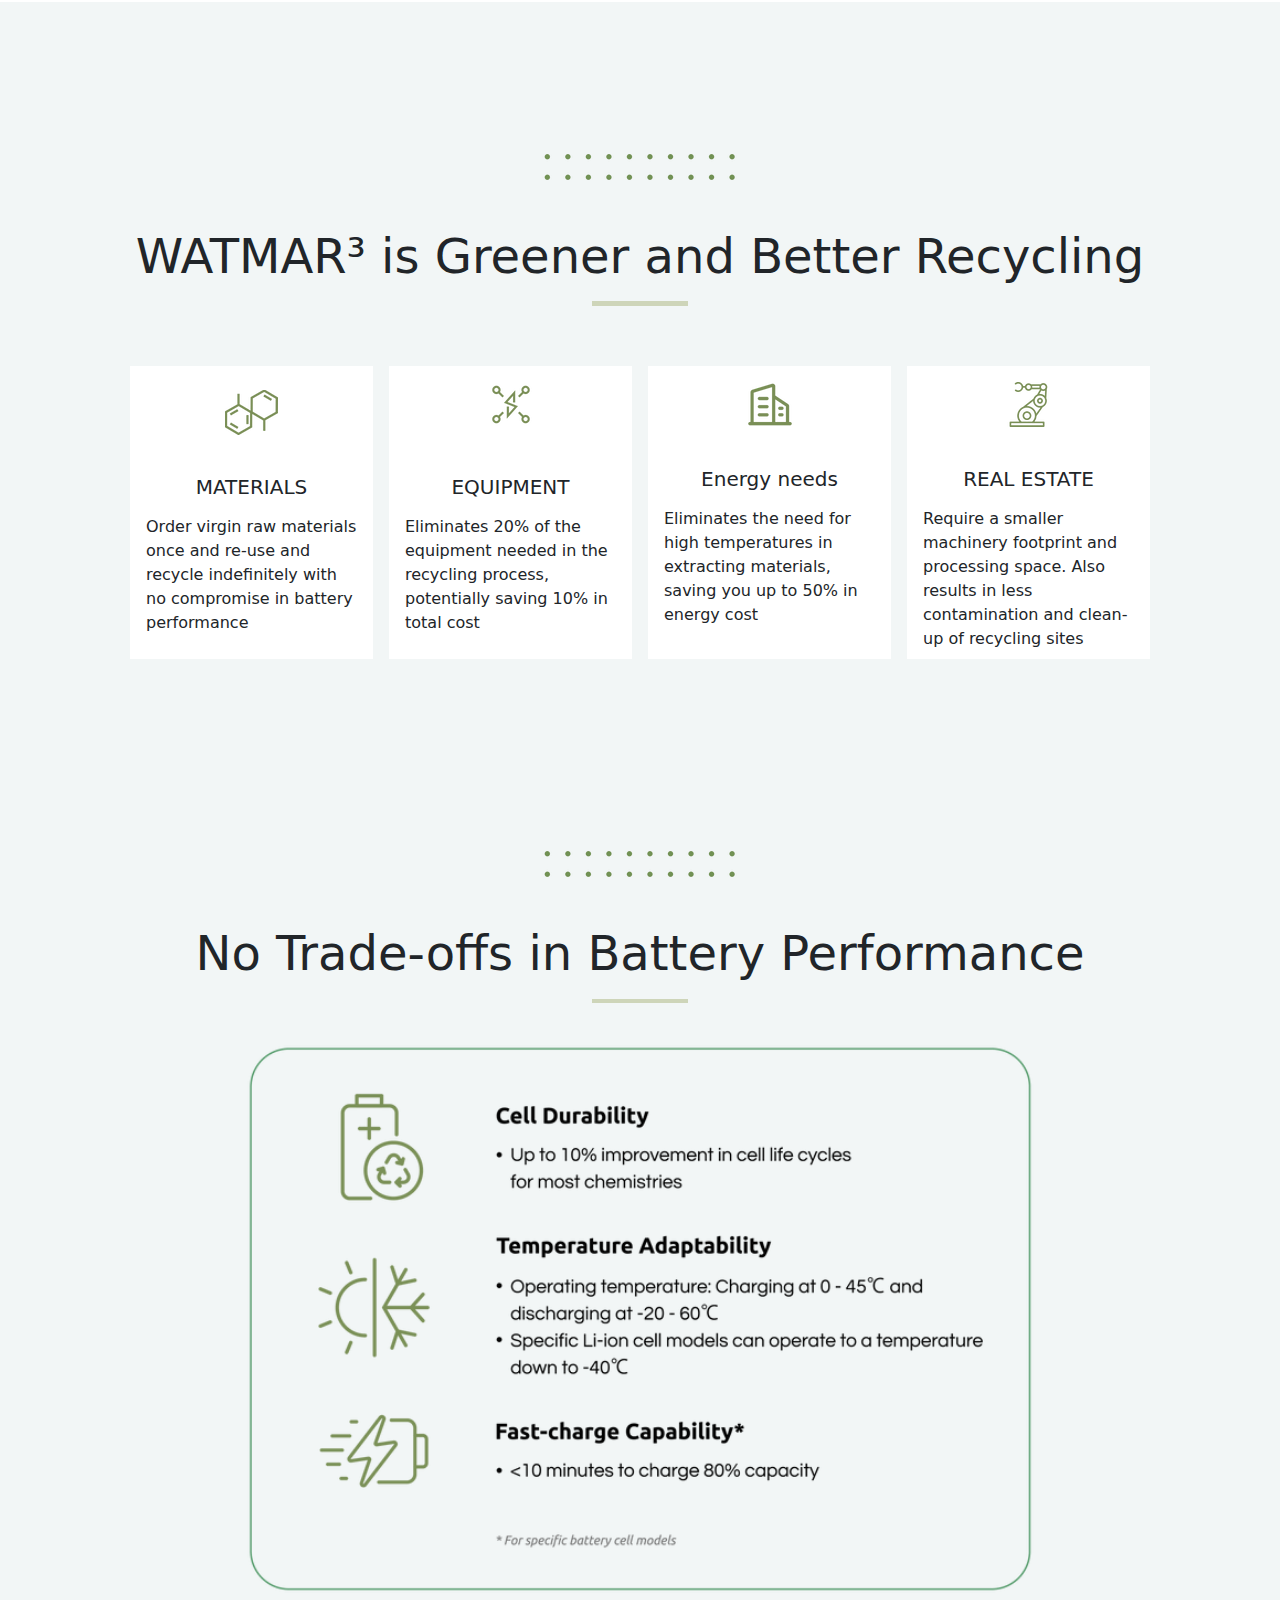
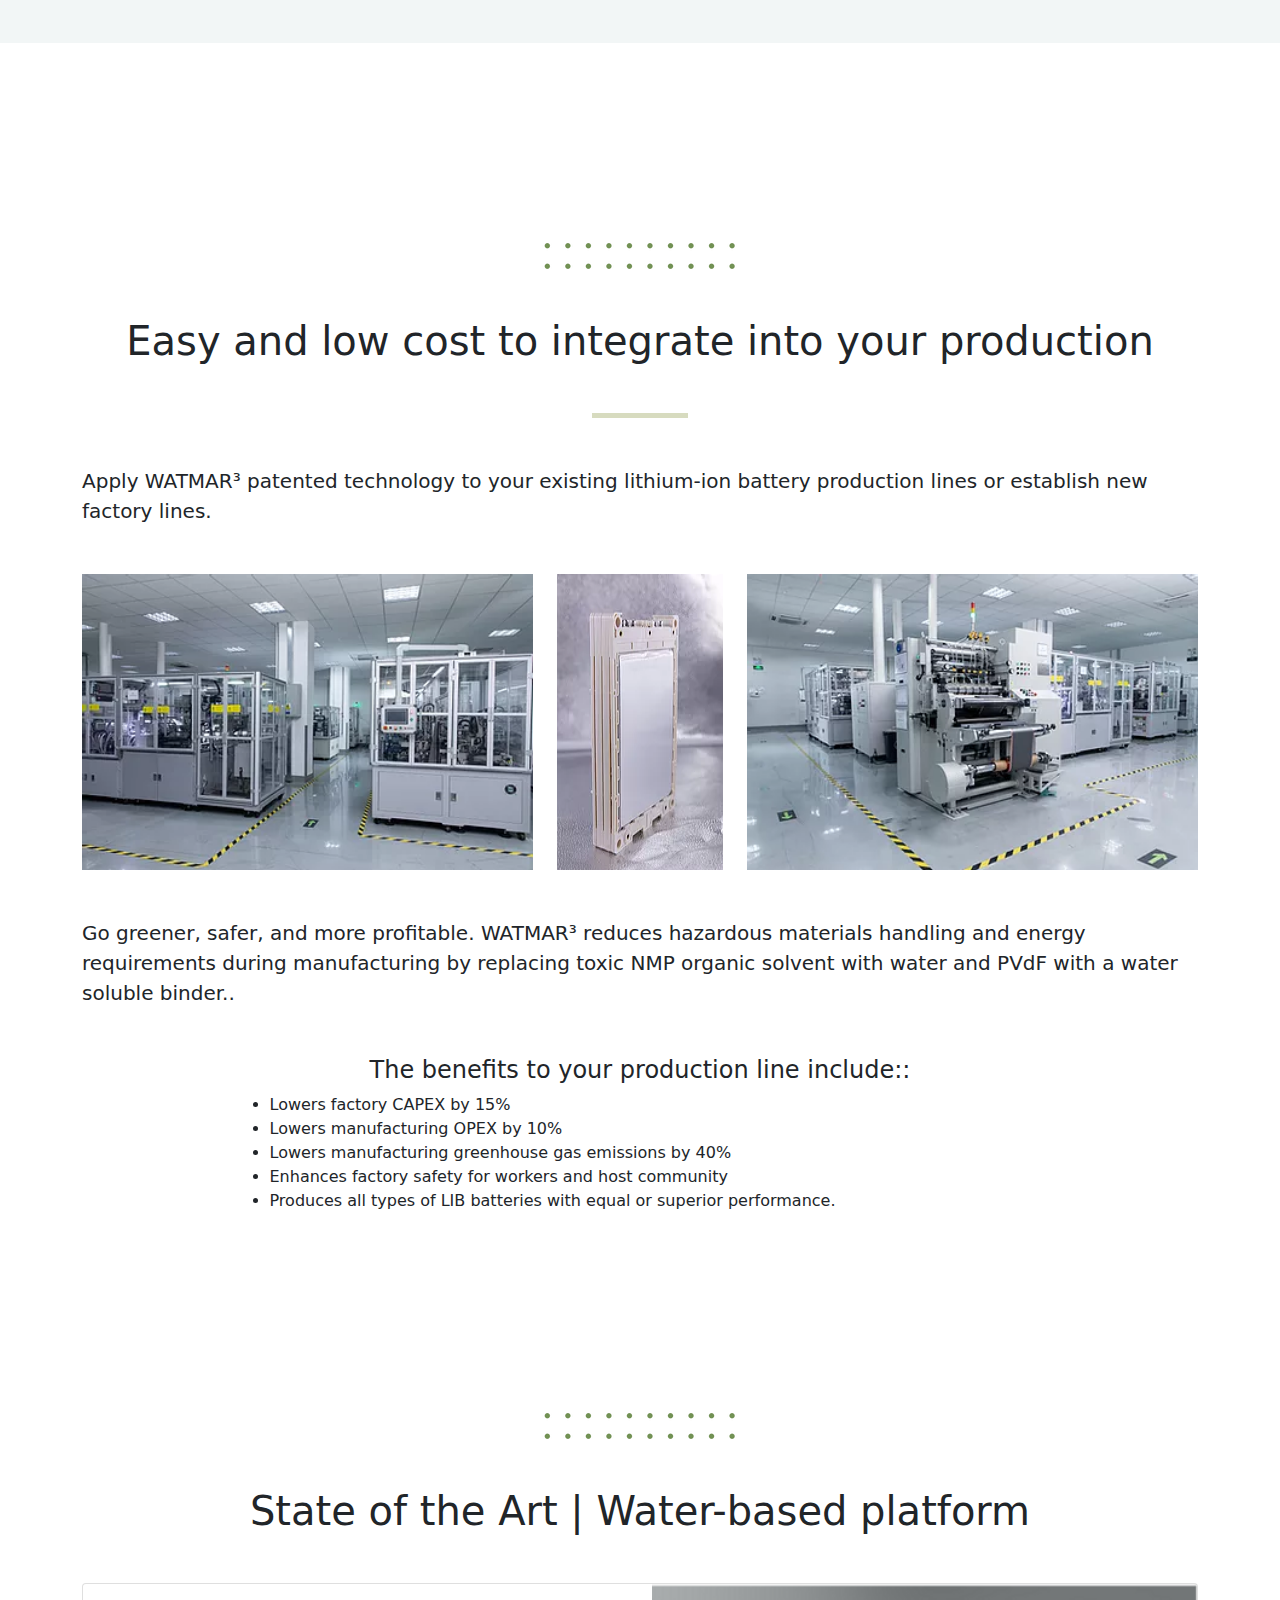
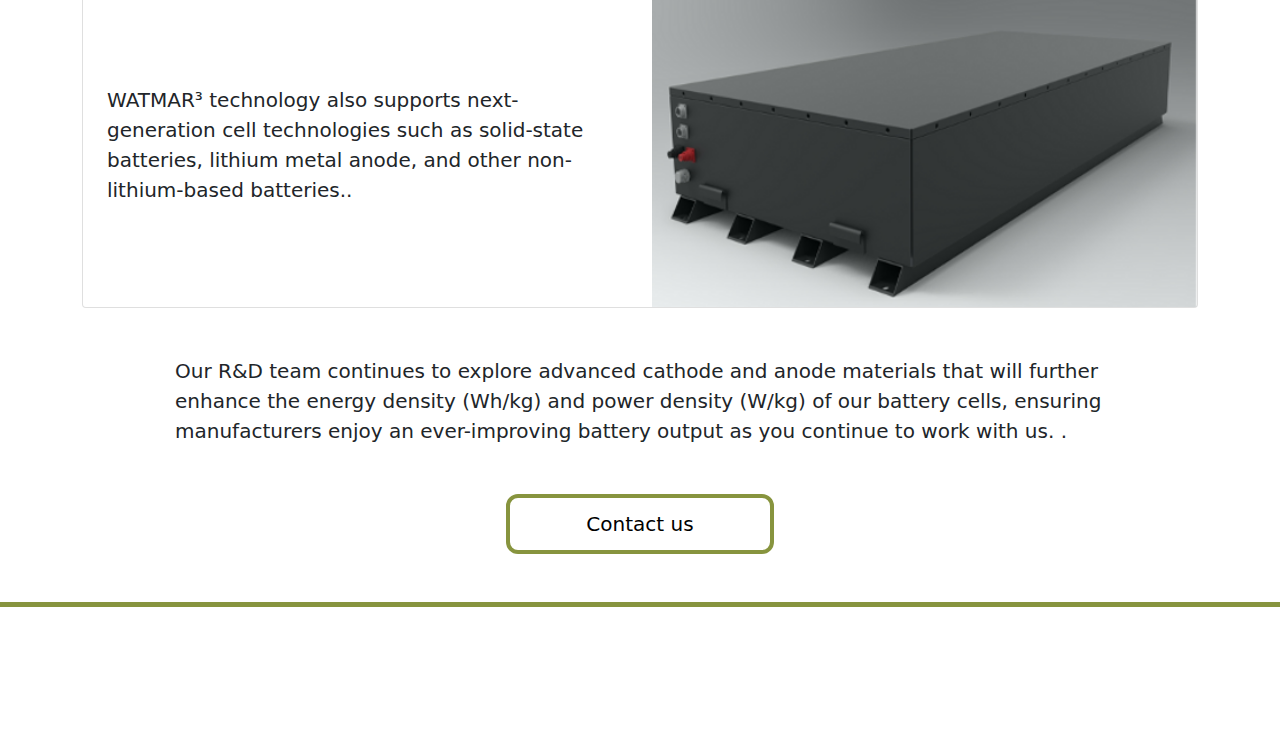
<file: watmar.html>
<!doctype html>
<html lang="en">
	<head>
		<meta charset="utf-8">
		<meta name="viewport" content="width=device-width, initial-scale=1">
		<meta name="description" content="">
		<title>GRST</title>
		<link href="css/bootstrap.css" rel="stylesheet">
		<link href="css/offcanvas.css" rel="stylesheet">
		<link href="css/style.css" rel="stylesheet">
	</head>
	<body class="bg-white">

		<nav class="navbar navbar-expand-lg fixed-top navbar-dark bg-dark" aria-label="Main navigation">
			<div class="container-fluid">
				<a class="navbar-brand mx-2" href="index.html"><img src="img/grst.webp"></a>
				<button class="navbar-toggler p-0 border-0" type="button" id="navbarSideCollapse"
					aria-label="Toggle navigation">
					<span class="navbar-toggler-icon" style="float: right"></span>
				</button>

				<div class="navbar-collapse offcanvas-collapse justify-content-center" id="navbarsExampleDefault">
					<ul class="navbar-nav mb-2 mb-lg-0">

						<li class="nav-item">
							<a class="nav-link active" href="watmar.html">WATMAR³</a>
						</li>
						<li class="nav-item">
							<a class="nav-link" href="partners.html">Partners</a>
						</li>
						<li class="nav-item ">
							<a class="nav-link" href="about.html">About</a>
						</li>
						<li class="nav-item ">
							<a class="nav-link" href="newroom.html">Newsroom</a>
						</li>
						<li class="nav-item dropdown">
							<a class="nav-link dropdown-toggle" href="#" id="dropdown01" data-bs-toggle="dropdown"
								aria-expanded="false">Language</a>
							<ul class="dropdown-menu" aria-labelledby="dropdown01">
								<li><a class="dropdown-item" href="#">English</a></li>
								<li><a class="dropdown-item" href="#">Chinese</a></li>
								<li><a class="dropdown-item" href="#">Korean</a></li>
							</ul>
						</li>
					</ul>

				</div>
			</div>
		</nav>



		<main class="container">

			<div class="my-4  bg-watmar rounded-15">

				<div class="justify-content-center bg-dark-alpa top-height rounded-15 display-flex">
					<div class="banner-partners-content align-self-center  text-white rounded-15">
						<p class="banner-title text-white text-center">We collaborate with you to achieve your business,
							ESG and
							production goals</p>

						<p class="banner-content my-5 m-5 text-white text-center">GRST's team combines engineers,
							scientists, and
							technology entrepreneurs who share a common passion to help you move towards net-zero
							emission more effectively.</p>
					</div>

				</div>
			</div>


			<div class="d-flex justify-content-center d12-dots">
				<img src="img/12_dots.webp" />
			</div>

			<div class="col-md-12 my-5 text-center">
				<h1 class="display-5 fw-normal">WATMAR³</h1>

				<div class=" col-xxl-12 card mt-4">
					<div class="row flex-lg-row align-items-center ">
						<div class="col-10 col-sm-8 col-lg-6 m-auto">
							<img src="img/20210626223225.webp" class="d-block mx-lg-auto img-fluid"
								alt="Bootstrap Themes" width="100%" loading="lazy">
						</div>
						<div class="col-lg-6">

							<p class="lead text-start mt-3 mx-4">Batteries made using WATMAR³ can be recycled simply by
								using water and mechanical separation to dissolve cathode materials. Do away with
								conventional hydrometallurgical (acid) and pyrometallurgical (heat) recycling for good.
							</p>

						</div>
					</div>
				</div>

			</div>

			<div class="w-75 justify-content-center mx-auto mb-5">

				<h4 class="text-center"> Recycling benefits include:</h4>
				<div class="ms-5">
					<li>
						Recovers all raw materials and components safely and quickly
					</li>
					<li>
						Lowers cost of recycling by at least 10% vs Pyro and Hydro
					</li>
					<li>
						Lowers greenhouse gases by 80% vs Pyro and 40% vs Hydro
					</li>
					<li>
						Enhances recycling facility safety for workers
					</li>
					<li>
						Enables location of recycling facility to be situated closer to collection sites
					</li>
				</div>

			</div>






			<div class="my-3"><br /></div>
























		</main>


		<div class="bg-light-green">

			<div class="container">



				<div class="mt-3"><br /></div>
				<div class="d-flex justify-content-center d12-dots">
					<img src="img/12_dots.webp" />
				</div>

				<div class="col-md-12 my-5 text-center">
					<h1 class="display-5 fw-normal">WATMAR³ is Greener and Better Recycling</h1>
					<div class="my-3  line-1 mx-auto ounded">

					</div>


					<div class="d-flex align-items-center p-3 my-3  bg-light-green ">
						<div class="row row-cols-1 row-cols-sm-2 row-cols-lg-4 g-2 mx-4">

							<div class="col">
								<div class="mb-4 bg-white m-1 h-85">
									<img class="my-4 mx-auto mb-3 " src="img/WechatIMG565.webp" />

									<div class="card-body  text-center">
										<h5 class="mt-2">MATERIALS</h5>
										<p class="mt-3 text-start">Order virgin raw materials once and re-use and
											recycle indefinitely with no compromise in battery performance</p>

									</div>
								</div>
							</div>

							<div class="col">
								<div class="mb-4 bg-white m-1 h-85">
									<img class="my-3 mx-auto mb-4 " src="img/WechatIMG566.webp" />

									<div class="card-body  text-center">

										<h5 class="mt-2">EQUIPMENT</h5>
										<p class="mt-3 text-start">Eliminates 20% of the equipment needed in the
											recycling process, potentially saving 10% in total cost</p>


									</div>
								</div>
							</div>

							<div class="col">
								<div class="mb-4 bg-white m-1 h-85">
									<img class="my-3 mx-auto mb-3 " src="img/WechatIMG567.webp" />

									<div class="card-body  text-center">

										<h5 class="mt-2">Energy needs</h5>
										<p class="mt-3 text-start">Eliminates the need for high temperatures in
											extracting materials, saving you up to 50% in energy cost</p>


									</div>
								</div>
							</div>

							<div class="col">
								<div class="mb-4  bg-white m-1 h-85">
									<img class="my-3 mx-auto mb-3 " src="img/WechatIMG564.webp" />

									<div class="card-body  text-center">

										<h5 class="mt-2">REAL ESTATE</h5>
										<p class="mt-3 text-start">Require a smaller machinery footprint and processing
											space. Also results in less contamination and clean-up of recycling sites
										</p>

									</div>
								</div>
							</div>



						</div>
					</div>

				</div>





				<div class="d-flex justify-content-center d12-dots">
					<img src="img/12_dots.webp" />
				</div>


				<div class="col-md-12 my-5 text-center">
					<h1 class="display-5 fw-normal">No Trade-offs in Battery Performance</h1>
					<div class="my-3  line-1 mx-auto ounded">
					</div>

					<div class="mb-5 container">
						<img class="mb-5 w-75 container"
							src="img/No%20Trade-offs%20In%20Battery%20Performance_update4.webp" />
					</div>


				</div>

			</div>

		</div>



		<div class="container">

			<div class="bg-white">
				<div class="mt-3"><br /></div>
				<div class="d-flex justify-content-center d12-dots">
					<img src="img/12_dots.webp" />
				</div>
				<div class="col-md-12 my-5 text-center bg-white">
					<h1 class="display-6 fw-normal">Easy and low cost to integrate into your production</h1>
				</div>

				<div class="my-3  line-1 mx-auto ounded">

				</div>

				<div class="col-md-12 my-5 text-center bg-white">
					<p class="lead fw-normal text-start">Apply WATMAR³ patented technology to your existing
						lithium-ion battery production lines or establish new factory lines.</p>
				</div>


				<div class="row mb-3">
					<div class="col-lg-5 themed-grid-col">
						<img class="bd-placeholder-img" src="img/1Z5A0566_JPG.webp" width="100%" height="100%" />
					</div>
					<div class="col-lg-2 themed-grid-col"><img class="bd-placeholder-img card-img-mid"
							src="img/20210626223207.webp" />
					</div>
					<div class="col-lg-5 themed-grid-col"><img class="bd-placeholder-img " src="img/1Z5A0624_JPG.webp"
							width="100%" height="100%" />
					</div>
				</div>

				<div class="col-md-12 my-5 text-center bg-white">
					<p class="lead fw-normal text-start">Go greener, safer, and more profitable. WATMAR³ reduces
						hazardous materials handling and energy requirements during manufacturing by replacing toxic
						NMP organic solvent with water and PVdF with a water soluble binder..</p>
				</div>

			</div>

			<div class="w-75 justify-content-center mx-auto mb-5">

				<h4 class="text-center">The benefits to your production line include::</h4>
				<div class="ms-5">
					<li>
						Lowers factory CAPEX by 15%
					</li>
					<li>
						Lowers manufacturing OPEX by 10%
					</li>
					<li>
						Lowers manufacturing greenhouse gas emissions by 40%
					</li>
					<li>
						Enhances factory safety for workers and host community
					</li>
					<li>
						Produces all types of LIB batteries with equal or superior performance.
					</li>
				</div>

			</div>

			<div class="bg-white">
				<div class="mt-3"><br /></div>
				<div class="d-flex justify-content-center d12-dots">
					<img src="img/12_dots.webp" />
				</div>
				<div class="col-md-12 my-5 text-center bg-white">
					<h1 class="display-6 fw-normal">State of the Art | Water-based platform</h1>
				</div>



				<div class=" col-xxl-12 card mt-4">
					<div class="row flex-lg-row align-items-center ">

						<div class="col-lg-6">

							<p class="lead text-start mt-3 mx-4">
								WATMAR³ technology also supports next-generation cell technologies such as solid-state
								batteries, lithium metal anode, and other non-lithium-based batteries..
							</p>

						</div>

						<div class="col-10 col-sm-8 col-lg-6 m-auto">
							<img src="img/Picture2-3.webp" class="d-block mx-lg-auto img-fluid" alt="Bootstrap Themes"
								width="100%" loading="lazy">
						</div>

					</div>
				</div>

				<div class="col-md-10 my-5 text-center bg-white mx-auto">
					<p class="lead fw-normal text-start">Our R&D team continues to explore advanced cathode and anode
						materials that will further enhance the energy density (Wh/kg) and power density (W/kg) of our
						battery cells, ensuring manufacturers enjoy an ever-improving battery output as you continue to
						work with us. .</p>
				</div>






			</div>

			<div class="col-md-12 my-5 text-center bg-white">
				<button type="button" class="btn btn-lg btn-outline-contact rounded-3">Contact us</button>
			</div>

		</div>


		<footer class="footer mt-auto bg-light">
			<div class="line-2-2">
				<div class="container  py-5">

					<div>
						<img src="img/grst.webp" />
						<span class="text-muted">©GRST 2021. All Rights Reserved.</span>
					</div>


				</div>
		</footer>


		<script src="js/bootstrap.bundle.js"></script>

		<script src="js/offcanvas.js"></script>
	</body>
</html>
</file>
<file: css/offcanvas.css>
html,
body {
  overflow-x: hidden; /* Prevent scroll on narrow devices */
}

body {
  padding-top: 56px;
}

@media (max-width: 991.98px) {
  .offcanvas-collapse {
    position: fixed;
    top: 80px; /* Height of navbar */
    bottom: 0;
    left: 100%;
    width: 100%;
    padding-right: 1rem;
    padding-left: 1rem;
    overflow-y: auto;
    visibility: hidden;
    background-color: #343a40;
    transition: transform .3s ease-in-out, visibility .3s ease-in-out;
  }
  .offcanvas-collapse.open {
    visibility: visible;
    transform: translateX(-100%);
  }
}

.nav-scroller {
  position: relative;
  z-index: 2;
  height: 2.75rem;
  overflow-y: hidden;
}

.nav-scroller .nav {
  display: flex;
  flex-wrap: nowrap;
  padding-bottom: 1rem;
  margin-top: -1px;
  overflow-x: auto;
  color: rgba(255, 255, 255, .75);
  text-align: center;
  white-space: nowrap;
  -webkit-overflow-scrolling: touch;
}

.nav-underline .nav-link {
  padding-top: .75rem;
  padding-bottom: .75rem;
  font-size: .875rem;
  color: #6c757d;
}

.nav-underline .nav-link:hover {
  color: #007bff;
}

.nav-underline .active {
  font-weight: 500;
  color: #343a40;
}

.text-white-50 { color: rgba(255, 255, 255, .5); }

.bg-purple { background-color: #6f42c1; }
</file>
<file: css/style.css>
body {
	padding-top: 90px;
}

.navbar {
	padding-top: 22px;
	padding-bottom: 22px;
}


.bg-home {
	background-image: url(../img/Windmills_edited.jpg);
	background-size: cover;
	background-position: center center;
	/* height: 600px; */
}

.bg-watmar {
	background-image: url(../img/Picture1_edited.webp);
	background-size: cover;
	background-position: center center;
	/* height: 600px; */
}

.bg-partners {
	background-image: url(../img/partners.jpg);
	background-size: cover;
	background-position: center center;
	/* height: 34.375rem; */
}

.bg-about {
	background-image: url(../img/GreenIndoors.webp);
	background-size: cover;
	background-position: center center;
	/* height: 34.375rem; */
}

.top-height{
	height: 34.375rem; 
}
.top-title {
	flex: 0 0 auto;
	width: 60%;
	margin-top: 5.0rem !important;
	margin-bottom: 2.5rem !important;
	padding: 1.5rem !important;
}

.top-title-w {
	flex: 0 0 auto;
	width: 100%;
	margin-top: 0.0rem !important;
	margin-bottom: 0.5rem !important;
}

.top-title-w-c {
	width: 60%;
	padding: 2.5rem !important;
}

.top-title-partners-c {
	width: 80%;
	height: 100%;
	padding: 2.5rem !important;
}

.banner-partners-content {
	width: 80%;
}

.banner-title {
	font-size: 46px;
	font-weight: 400;
	line-height: 1.2;
}

.banner-content {
	font-size: 24px;
	line-height: 1.3;
}
.border-green {
  border-color: #677b4d !important;
}
.bg-green {
  background-color: #677b4d !important;
}

.btn-outline-contact {
	width: 16.75rem;
	height: 3.8rem;
	color: #000;
	border-radius: 0.75rem !important;

	border-color: #87943e;
	border-width: 0.25rem;
}

.btn-outline-contact:hover {
	color: #fff;
	background-color: #9cac66;
	border-color: #87943e;
}

.content-font-my {
	font-size: 1.25rem;
	color: #6C757D;
}

.line-1 {
	width: 6rem;
	height: 0.3rem;
	margin-bottom: 2.5rem !important;
	background-color: #87943e55;
}

.line-1-1 {
	width: 6rem;
	height: 0.3rem;
	background-color: #87943e55;
}

.line-2 {
	width: 98%;
	height: 0.4rem;
	margin-top: 3.0rem !important;
	margin-bottom: 1px !important;
	background-color: #87943e;
}

.line-2-2 {
	width: 100%;
	height: 0.3rem;
	background-color: #87943e;
}

.card-img-mid {
	width: 100%;
	height: 100%;
}

.h-85 {
	height: 85% !important;
}

.display-flex {
	display: flex;
}
.rounded-5 {
	border-radius: 0.5rem !important;
}
.rounded-10 {
	border-radius: 1.0rem !important;
}
.rounded-15 {
	border-radius: 1.5rem !important;
}

.bg-dark-alpa {
	background-color: #00000099;
}

.bg-green {
	background-color: #87943e;
}

.bg-light-green {
	background-color: #f2f6f6;
}

.text-green {
	color: #BADA55 !important;
}

.d12-dots {
	margin-top: 8.0rem !important;
	margin-bottom: 2.5rem !important;
}

.more-about-a {
	text-decoration: none;
	color: #87943e;
}


@media (max-width: 1400px) {
	.top-height {
		height: 34.375rem;
	}
}

@media (max-width: 1200px) {
	.top-height {
		height: 34.375rem;
	}
}

@media (max-width: 991.98px) {
	.top-title {
		width: 90%;
		margin-top: 1.25rem !important;
		margin-bottom: 1.25rem !important;
	}

	.top-height {
		height: 25rem;
	}

	.banner-partners-ccontent {
		width: 80%;
	}

	.banner-title {
		font-size: 30px;
		line-height: 1.2;
	}

	.banner-content {
		font-size: 21px;
		line-height: 1.3;
	}
}

@media (max-width: 992px) {
	.card-img-mid {
		width: 50%;
		height: auto;
		margin-left: 25%;
		margin-top: 1rem;
		margin-bottom: 1rem;
	}

	.top-height {
		height: 25rem;
	}

	.banner-partners-ccontent {
		width: 80%;
	}

	.banner-title {
		font-size: 30px;
		line-height: 1.2;
	}

	.banner-content {
		font-size: 21px;
		line-height: 1.3;
	}
}

@media (max-width: 768px) {
	.top-title {
		width: 100%;
	}

	.top-title h1 {
		font-size: 1.75rem;
	}

	.top-title h5 {
		font-size: 1.25rem;
	}

	.content-font-my {
		font-size: 1.25rem;
	}

	.top-title-w-c {
		width: 80%;
	}

	.banner-title {
		font-size: 26px;
		line-height: 1.2;
	}

	.banner-content {
		font-size: 17px;
		line-height: 1.3;
	}
}

@media (max-width: 576px) {
	.top-title h1 {
		font-size: 1.5rem;
	}

	.top-title h5 {
		font-size: 1.05rem;
	}

	.content-font-my {
		font-size: 1.05rem;
	}

	.top-title-w-c {
		width: 90%;
	}

	.banner-partners-content {
		width: 96%;
	}

	.banner-title {
		font-size: 23px;
		line-height: 1.2;
	}

	.banner-content {
		font-size: 16px;
		line-height: 1.3;
	}

}

@media (max-width: 320px) {
	.top-title h1 {
		font-size: 1.25rem;
	}

	.top-title h5 {
		font-size: 0.85rem;
	}

	.content-font-my {
		font-size: 0.85rem;
	}

	.top-title-w-c {
		width: 95%;
	}

	.banner-partners-content {
		width: 96%;
	}

	.banner-title {
		font-size: 19px;
		line-height: 1.2;
	}

	.banner-content {
		font-size: 14px;
		line-height: 1.3;
	}

}
</file>
